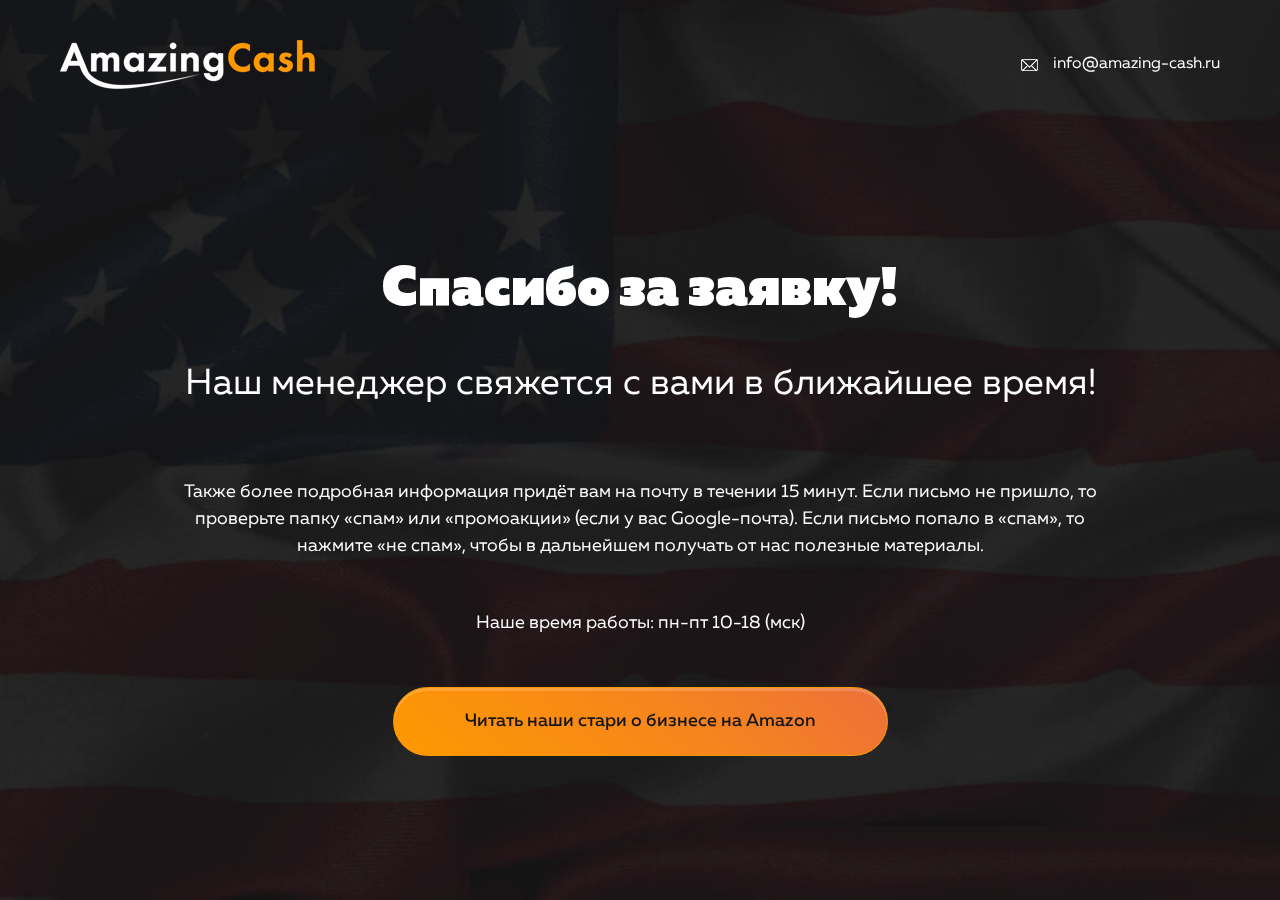
<file: app/thank-you.html>
<?php $ip=$_SERVER['REMOTE_ADDR']; ?>
<!DOCTYPE html>
<html lang="ru">

<head>
	<meta charset="utf-8">
	<title>Спасибо за заявку!</title>
	<meta name="description" content="">
	<meta http-equiv="X-UA-Compatible" content="IE=edge">
	<meta name="viewport" content="width=device-width, initial-scale=1, maximum-scale=1">
	<meta name="format-detection" content="telephone=no">
	<!-- Template Basic Images Start -->
	<meta property="og:title" content="AmazingCash: бизнес по продаже товаров через интернет с прибылью от 3000$ в месяц" />
	<meta property="og:description" content="Бизнес на Amazon – это классический бизнес по продаже товаров в розницу через интернет. Amazon.com – крупнейшая в США онлайн-платформа, на которой продается более 26 000 000 то..." />
	<meta property="og:url" content="http://ligatender.com/worktemp/" />
	<meta property="og:image" content="http://ligatender.com/worktemp/img/callback-bg.jpg">
	<link rel="icon" href="img/favicon/favicon.ico">
	<link rel="apple-touch-icon" sizes="180x180" href="img/favicon/apple-touch-icon-180x180.png">
	<!-- Template Basic Images End -->
	<!-- Custom Browsers Color Start -->
	<meta name="theme-color" content="#000">
	<!-- Custom Browsers Color End -->
	<meta name="yandex-verification" content="36862617fdf9f673" />
	<link rel="stylesheet" href="css/main.min.css?v=3.3">
</head>

<body>



	<section id="home" class="top-section thank-you-page">
	
		<header class="header">
			<div class="container">
				<div class="left-side">
					<a href="#home" class="header-link logo">
						<img src="img/logo.png" alt="logo" class="img-responsive">
					</a>
				</div>
	
				<div class="right-side">
					<a class="mail-link" href="mailto:info@amazing-cash.ru "><img src="img/mail.png"
							alt="mail">info@amazing-cash.ru</a>
				</div>
			</div>
		</header>
	
		<div class="container">
	
			<div class="top-logo-sm">
				<img src="img/logo.png" alt="logo" class="img-responsive">
			</div>
	
			<div class="main-text">
				<h1>
					<span class="head-bg"><span>Спасибо за заявку!</span></span>
				</h1>
				<h2>Наш менеджер свяжется с вами в ближайшее время!</h2>
				<p>Также более подробная информация придёт вам на почту в течении 15 минут. Если письмо не пришло, то <br>проверьте папку «спам» или «промоакции» (если у вас Google-почта). Если письмо попало в «спам», то <br>нажмите «не спам», чтобы в дальнейшем получать от нас полезные материалы.</p>
				<p>Наше время работы: пн-пт 10-18 (мск)</p>
			</div>
	
			<a class="button" target="_blank" href="https://amazing-cash.ru/blog/index-blog.html"><span>Читать наши стари о бизнесе на Amazon</span></a>
	
		</div>
	</section>



	<script src="js/scripts.min.js?v=5.1"></script>

	<!-- Yandex.Metrika counter -->
	<script type="text/javascript" >
		(function(m,e,t,r,i,k,a){m[i]=m[i]||function(){(m[i].a=m[i].a||[]).push(arguments)};
			m[i].l=1*new Date();k=e.createElement(t),a=e.getElementsByTagName(t)[0],k.async=1,k.src=r,a.parentNode.insertBefore(k,a)})
		(window, document, "script", "https://mc.yandex.ru/metrika/tag.js", "ym");

		ym(52943497, "init", {
			clickmap:true,
			trackLinks:true,
			accurateTrackBounce:true,
			webvisor:true
		});
	</script>
	<noscript><div><img src="https://mc.yandex.ru/watch/52943497" style="position:absolute; left:-9999px;" alt="" /></div></noscript>
	<!-- /Yandex.Metrika counter -->
	
	<!-- Global site tag (gtag.js) - Google Analytics -->
<script async src="https://www.googletagmanager.com/gtag/js?id=UA-172718487-1"></script>
<script>
  window.dataLayer = window.dataLayer || [];
  function gtag(){dataLayer.push(arguments);}
  gtag('js', new Date());

  gtag('config', 'UA-172718487-1');
</script>

<!-- Facebook Pixel Code -->
<script>
!function(f,b,e,v,n,t,s)
{if(f.fbq)return;n=f.fbq=function(){n.callMethod?
n.callMethod.apply(n,arguments):n.queue.push(arguments)};
if(!f._fbq)f._fbq=n;n.push=n;n.loaded=!0;n.version='2.0';
n.queue=[];t=b.createElement(e);t.async=!0;
t.src=v;s=b.getElementsByTagName(e)[0];
s.parentNode.insertBefore(t,s)}(window, document,'script',
'https://connect.facebook.net/en_US/fbevents.js');
fbq('init', '645713929622230');
fbq('track', 'PageView');
</script>
<noscript><img height="1" width="1" style="display:none"
src="https://www.facebook.com/tr?id=645713929622230&ev=PageView&noscript=1"
/></noscript>
<!-- End Facebook Pixel Code -->

</body>

</html>
</file>
<file: app/css/main.min.css>
@charset "UTF-8";.animated{-webkit-animation-duration:1s;animation-duration:1s;-webkit-animation-fill-mode:both;animation-fill-mode:both}.animated.infinite{-webkit-animation-iteration-count:infinite;animation-iteration-count:infinite}.animated.hinge{-webkit-animation-duration:2s;animation-duration:2s}.animated.bounceIn,.animated.bounceOut{-webkit-animation-duration:.75s;animation-duration:.75s}.animated.flipOutX,.animated.flipOutY{-webkit-animation-duration:.75s;animation-duration:.75s}@-webkit-keyframes bounce{0%,100%,20%,53%,80%{-webkit-animation-timing-function:cubic-bezier(.215,.61,.355,1);animation-timing-function:cubic-bezier(.215,.61,.355,1);-webkit-transform:translate3d(0,0,0);transform:translate3d(0,0,0)}40%,43%{-webkit-animation-timing-function:cubic-bezier(.755,.050,.855,.060);animation-timing-function:cubic-bezier(.755,.050,.855,.060);-webkit-transform:translate3d(0,-30px,0);transform:translate3d(0,-30px,0)}70%{-webkit-animation-timing-function:cubic-bezier(.755,.050,.855,.060);animation-timing-function:cubic-bezier(.755,.050,.855,.060);-webkit-transform:translate3d(0,-15px,0);transform:translate3d(0,-15px,0)}90%{-webkit-transform:translate3d(0,-4px,0);transform:translate3d(0,-4px,0)}}@keyframes bounce{0%,100%,20%,53%,80%{-webkit-animation-timing-function:cubic-bezier(.215,.61,.355,1);animation-timing-function:cubic-bezier(.215,.61,.355,1);-webkit-transform:translate3d(0,0,0);transform:translate3d(0,0,0)}40%,43%{-webkit-animation-timing-function:cubic-bezier(.755,.050,.855,.060);animation-timing-function:cubic-bezier(.755,.050,.855,.060);-webkit-transform:translate3d(0,-30px,0);transform:translate3d(0,-30px,0)}70%{-webkit-animation-timing-function:cubic-bezier(.755,.050,.855,.060);animation-timing-function:cubic-bezier(.755,.050,.855,.060);-webkit-transform:translate3d(0,-15px,0);transform:translate3d(0,-15px,0)}90%{-webkit-transform:translate3d(0,-4px,0);transform:translate3d(0,-4px,0)}}.bounce{-webkit-animation-name:bounce;animation-name:bounce;-webkit-transform-origin:center bottom;transform-origin:center bottom}@-webkit-keyframes flash{0%,100%,50%{opacity:1}25%,75%{opacity:0}}@keyframes flash{0%,100%,50%{opacity:1}25%,75%{opacity:0}}.flash{-webkit-animation-name:flash;animation-name:flash}@-webkit-keyframes pulse{0%{-webkit-transform:scale3d(1,1,1);transform:scale3d(1,1,1)}50%{-webkit-transform:scale3d(1.05,1.05,1.05);transform:scale3d(1.05,1.05,1.05)}100%{-webkit-transform:scale3d(1,1,1);transform:scale3d(1,1,1)}}@keyframes pulse{0%{-webkit-transform:scale3d(1,1,1);transform:scale3d(1,1,1)}50%{-webkit-transform:scale3d(1.05,1.05,1.05);transform:scale3d(1.05,1.05,1.05)}100%{-webkit-transform:scale3d(1,1,1);transform:scale3d(1,1,1)}}.pulse{-webkit-animation-name:pulse;animation-name:pulse}@-webkit-keyframes rubberBand{0%{-webkit-transform:scale3d(1,1,1);transform:scale3d(1,1,1)}30%{-webkit-transform:scale3d(1.25,.75,1);transform:scale3d(1.25,.75,1)}40%{-webkit-transform:scale3d(.75,1.25,1);transform:scale3d(.75,1.25,1)}50%{-webkit-transform:scale3d(1.15,.85,1);transform:scale3d(1.15,.85,1)}65%{-webkit-transform:scale3d(.95,1.05,1);transform:scale3d(.95,1.05,1)}75%{-webkit-transform:scale3d(1.05,.95,1);transform:scale3d(1.05,.95,1)}100%{-webkit-transform:scale3d(1,1,1);transform:scale3d(1,1,1)}}@keyframes rubberBand{0%{-webkit-transform:scale3d(1,1,1);transform:scale3d(1,1,1)}30%{-webkit-transform:scale3d(1.25,.75,1);transform:scale3d(1.25,.75,1)}40%{-webkit-transform:scale3d(.75,1.25,1);transform:scale3d(.75,1.25,1)}50%{-webkit-transform:scale3d(1.15,.85,1);transform:scale3d(1.15,.85,1)}65%{-webkit-transform:scale3d(.95,1.05,1);transform:scale3d(.95,1.05,1)}75%{-webkit-transform:scale3d(1.05,.95,1);transform:scale3d(1.05,.95,1)}100%{-webkit-transform:scale3d(1,1,1);transform:scale3d(1,1,1)}}.rubberBand{-webkit-animation-name:rubberBand;animation-name:rubberBand}@-webkit-keyframes shake{0%,100%{-webkit-transform:translate3d(0,0,0);transform:translate3d(0,0,0)}10%,30%,50%,70%,90%{-webkit-transform:translate3d(-10px,0,0);transform:translate3d(-10px,0,0)}20%,40%,60%,80%{-webkit-transform:translate3d(10px,0,0);transform:translate3d(10px,0,0)}}@keyframes shake{0%,100%{-webkit-transform:translate3d(0,0,0);transform:translate3d(0,0,0)}10%,30%,50%,70%,90%{-webkit-transform:translate3d(-10px,0,0);transform:translate3d(-10px,0,0)}20%,40%,60%,80%{-webkit-transform:translate3d(10px,0,0);transform:translate3d(10px,0,0)}}.shake{-webkit-animation-name:shake;animation-name:shake}@-webkit-keyframes swing{20%{-webkit-transform:rotate3d(0,0,1,15deg);transform:rotate3d(0,0,1,15deg)}40%{-webkit-transform:rotate3d(0,0,1,-10deg);transform:rotate3d(0,0,1,-10deg)}60%{-webkit-transform:rotate3d(0,0,1,5deg);transform:rotate3d(0,0,1,5deg)}80%{-webkit-transform:rotate3d(0,0,1,-5deg);transform:rotate3d(0,0,1,-5deg)}100%{-webkit-transform:rotate3d(0,0,1,0deg);transform:rotate3d(0,0,1,0deg)}}@keyframes swing{20%{-webkit-transform:rotate3d(0,0,1,15deg);transform:rotate3d(0,0,1,15deg)}40%{-webkit-transform:rotate3d(0,0,1,-10deg);transform:rotate3d(0,0,1,-10deg)}60%{-webkit-transform:rotate3d(0,0,1,5deg);transform:rotate3d(0,0,1,5deg)}80%{-webkit-transform:rotate3d(0,0,1,-5deg);transform:rotate3d(0,0,1,-5deg)}100%{-webkit-transform:rotate3d(0,0,1,0deg);transform:rotate3d(0,0,1,0deg)}}.swing{-webkit-transform-origin:top center;transform-origin:top center;-webkit-animation-name:swing;animation-name:swing}@-webkit-keyframes tada{0%{-webkit-transform:scale3d(1,1,1);transform:scale3d(1,1,1)}10%,20%{-webkit-transform:scale3d(.9,.9,.9) rotate3d(0,0,1,-3deg);transform:scale3d(.9,.9,.9) rotate3d(0,0,1,-3deg)}30%,50%,70%,90%{-webkit-transform:scale3d(1.1,1.1,1.1) rotate3d(0,0,1,3deg);transform:scale3d(1.1,1.1,1.1) rotate3d(0,0,1,3deg)}40%,60%,80%{-webkit-transform:scale3d(1.1,1.1,1.1) rotate3d(0,0,1,-3deg);transform:scale3d(1.1,1.1,1.1) rotate3d(0,0,1,-3deg)}100%{-webkit-transform:scale3d(1,1,1);transform:scale3d(1,1,1)}}@keyframes tada{0%{-webkit-transform:scale3d(1,1,1);transform:scale3d(1,1,1)}10%,20%{-webkit-transform:scale3d(.9,.9,.9) rotate3d(0,0,1,-3deg);transform:scale3d(.9,.9,.9) rotate3d(0,0,1,-3deg)}30%,50%,70%,90%{-webkit-transform:scale3d(1.1,1.1,1.1) rotate3d(0,0,1,3deg);transform:scale3d(1.1,1.1,1.1) rotate3d(0,0,1,3deg)}40%,60%,80%{-webkit-transform:scale3d(1.1,1.1,1.1) rotate3d(0,0,1,-3deg);transform:scale3d(1.1,1.1,1.1) rotate3d(0,0,1,-3deg)}100%{-webkit-transform:scale3d(1,1,1);transform:scale3d(1,1,1)}}.tada{-webkit-animation-name:tada;animation-name:tada}@-webkit-keyframes wobble{0%{-webkit-transform:none;transform:none}15%{-webkit-transform:translate3d(-25%,0,0) rotate3d(0,0,1,-5deg);transform:translate3d(-25%,0,0) rotate3d(0,0,1,-5deg)}30%{-webkit-transform:translate3d(20%,0,0) rotate3d(0,0,1,3deg);transform:translate3d(20%,0,0) rotate3d(0,0,1,3deg)}45%{-webkit-transform:translate3d(-15%,0,0) rotate3d(0,0,1,-3deg);transform:translate3d(-15%,0,0) rotate3d(0,0,1,-3deg)}60%{-webkit-transform:translate3d(10%,0,0) rotate3d(0,0,1,2deg);transform:translate3d(10%,0,0) rotate3d(0,0,1,2deg)}75%{-webkit-transform:translate3d(-5%,0,0) rotate3d(0,0,1,-1deg);transform:translate3d(-5%,0,0) rotate3d(0,0,1,-1deg)}100%{-webkit-transform:none;transform:none}}@keyframes wobble{0%{-webkit-transform:none;transform:none}15%{-webkit-transform:translate3d(-25%,0,0) rotate3d(0,0,1,-5deg);transform:translate3d(-25%,0,0) rotate3d(0,0,1,-5deg)}30%{-webkit-transform:translate3d(20%,0,0) rotate3d(0,0,1,3deg);transform:translate3d(20%,0,0) rotate3d(0,0,1,3deg)}45%{-webkit-transform:translate3d(-15%,0,0) rotate3d(0,0,1,-3deg);transform:translate3d(-15%,0,0) rotate3d(0,0,1,-3deg)}60%{-webkit-transform:translate3d(10%,0,0) rotate3d(0,0,1,2deg);transform:translate3d(10%,0,0) rotate3d(0,0,1,2deg)}75%{-webkit-transform:translate3d(-5%,0,0) rotate3d(0,0,1,-1deg);transform:translate3d(-5%,0,0) rotate3d(0,0,1,-1deg)}100%{-webkit-transform:none;transform:none}}.wobble{-webkit-animation-name:wobble;animation-name:wobble}@-webkit-keyframes jello{11.1%{-webkit-transform:none;transform:none}22.2%{-webkit-transform:skewX(-12.5deg) skewY(-12.5deg);transform:skewX(-12.5deg) skewY(-12.5deg)}33.3%{-webkit-transform:skewX(6.25deg) skewY(6.25deg);transform:skewX(6.25deg) skewY(6.25deg)}44.4%{-webkit-transform:skewX(-3.125deg) skewY(-3.125deg);transform:skewX(-3.125deg) skewY(-3.125deg)}55.5%{-webkit-transform:skewX(1.5625deg) skewY(1.5625deg);transform:skewX(1.5625deg) skewY(1.5625deg)}66.6%{-webkit-transform:skewX(-.78125deg) skewY(-.78125deg);transform:skewX(-.78125deg) skewY(-.78125deg)}77.7%{-webkit-transform:skewX(.390625deg) skewY(.390625deg);transform:skewX(.390625deg) skewY(.390625deg)}88.8%{-webkit-transform:skewX(-.1953125deg) skewY(-.1953125deg);transform:skewX(-.1953125deg) skewY(-.1953125deg)}100%{-webkit-transform:none;transform:none}}@keyframes jello{11.1%{-webkit-transform:none;transform:none}22.2%{-webkit-transform:skewX(-12.5deg) skewY(-12.5deg);transform:skewX(-12.5deg) skewY(-12.5deg)}33.3%{-webkit-transform:skewX(6.25deg) skewY(6.25deg);transform:skewX(6.25deg) skewY(6.25deg)}44.4%{-webkit-transform:skewX(-3.125deg) skewY(-3.125deg);transform:skewX(-3.125deg) skewY(-3.125deg)}55.5%{-webkit-transform:skewX(1.5625deg) skewY(1.5625deg);transform:skewX(1.5625deg) skewY(1.5625deg)}66.6%{-webkit-transform:skewX(-.78125deg) skewY(-.78125deg);transform:skewX(-.78125deg) skewY(-.78125deg)}77.7%{-webkit-transform:skewX(.390625deg) skewY(.390625deg);transform:skewX(.390625deg) skewY(.390625deg)}88.8%{-webkit-transform:skewX(-.1953125deg) skewY(-.1953125deg);transform:skewX(-.1953125deg) skewY(-.1953125deg)}100%{-webkit-transform:none;transform:none}}.jello{-webkit-animation-name:jello;animation-name:jello;-webkit-transform-origin:center;transform-origin:center}@-webkit-keyframes bounceIn{0%,100%,20%,40%,60%,80%{-webkit-animation-timing-function:cubic-bezier(.215,.61,.355,1);animation-timing-function:cubic-bezier(.215,.61,.355,1)}0%{opacity:0;-webkit-transform:scale3d(.3,.3,.3);transform:scale3d(.3,.3,.3)}20%{-webkit-transform:scale3d(1.1,1.1,1.1);transform:scale3d(1.1,1.1,1.1)}40%{-webkit-transform:scale3d(.9,.9,.9);transform:scale3d(.9,.9,.9)}60%{opacity:1;-webkit-transform:scale3d(1.03,1.03,1.03);transform:scale3d(1.03,1.03,1.03)}80%{-webkit-transform:scale3d(.97,.97,.97);transform:scale3d(.97,.97,.97)}100%{opacity:1;-webkit-transform:scale3d(1,1,1);transform:scale3d(1,1,1)}}@keyframes bounceIn{0%,100%,20%,40%,60%,80%{-webkit-animation-timing-function:cubic-bezier(.215,.61,.355,1);animation-timing-function:cubic-bezier(.215,.61,.355,1)}0%{opacity:0;-webkit-transform:scale3d(.3,.3,.3);transform:scale3d(.3,.3,.3)}20%{-webkit-transform:scale3d(1.1,1.1,1.1);transform:scale3d(1.1,1.1,1.1)}40%{-webkit-transform:scale3d(.9,.9,.9);transform:scale3d(.9,.9,.9)}60%{opacity:1;-webkit-transform:scale3d(1.03,1.03,1.03);transform:scale3d(1.03,1.03,1.03)}80%{-webkit-transform:scale3d(.97,.97,.97);transform:scale3d(.97,.97,.97)}100%{opacity:1;-webkit-transform:scale3d(1,1,1);transform:scale3d(1,1,1)}}.bounceIn{-webkit-animation-name:bounceIn;animation-name:bounceIn}@-webkit-keyframes bounceInDown{0%,100%,60%,75%,90%{-webkit-animation-timing-function:cubic-bezier(.215,.61,.355,1);animation-timing-function:cubic-bezier(.215,.61,.355,1)}0%{opacity:0;-webkit-transform:translate3d(0,-3000px,0);transform:translate3d(0,-3000px,0)}60%{opacity:1;-webkit-transform:translate3d(0,25px,0);transform:translate3d(0,25px,0)}75%{-webkit-transform:translate3d(0,-10px,0);transform:translate3d(0,-10px,0)}90%{-webkit-transform:translate3d(0,5px,0);transform:translate3d(0,5px,0)}100%{-webkit-transform:none;transform:none}}@keyframes bounceInDown{0%,100%,60%,75%,90%{-webkit-animation-timing-function:cubic-bezier(.215,.61,.355,1);animation-timing-function:cubic-bezier(.215,.61,.355,1)}0%{opacity:0;-webkit-transform:translate3d(0,-3000px,0);transform:translate3d(0,-3000px,0)}60%{opacity:1;-webkit-transform:translate3d(0,25px,0);transform:translate3d(0,25px,0)}75%{-webkit-transform:translate3d(0,-10px,0);transform:translate3d(0,-10px,0)}90%{-webkit-transform:translate3d(0,5px,0);transform:translate3d(0,5px,0)}100%{-webkit-transform:none;transform:none}}.bounceInDown{-webkit-animation-name:bounceInDown;animation-name:bounceInDown}@-webkit-keyframes bounceInLeft{0%,100%,60%,75%,90%{-webkit-animation-timing-function:cubic-bezier(.215,.61,.355,1);animation-timing-function:cubic-bezier(.215,.61,.355,1)}0%{opacity:0;-webkit-transform:translate3d(-3000px,0,0);transform:translate3d(-3000px,0,0)}60%{opacity:1;-webkit-transform:translate3d(25px,0,0);transform:translate3d(25px,0,0)}75%{-webkit-transform:translate3d(-10px,0,0);transform:translate3d(-10px,0,0)}90%{-webkit-transform:translate3d(5px,0,0);transform:translate3d(5px,0,0)}100%{-webkit-transform:none;transform:none}}@keyframes bounceInLeft{0%,100%,60%,75%,90%{-webkit-animation-timing-function:cubic-bezier(.215,.61,.355,1);animation-timing-function:cubic-bezier(.215,.61,.355,1)}0%{opacity:0;-webkit-transform:translate3d(-3000px,0,0);transform:translate3d(-3000px,0,0)}60%{opacity:1;-webkit-transform:translate3d(25px,0,0);transform:translate3d(25px,0,0)}75%{-webkit-transform:translate3d(-10px,0,0);transform:translate3d(-10px,0,0)}90%{-webkit-transform:translate3d(5px,0,0);transform:translate3d(5px,0,0)}100%{-webkit-transform:none;transform:none}}.bounceInLeft{-webkit-animation-name:bounceInLeft;animation-name:bounceInLeft}@-webkit-keyframes bounceInRight{0%,100%,60%,75%,90%{-webkit-animation-timing-function:cubic-bezier(.215,.61,.355,1);animation-timing-function:cubic-bezier(.215,.61,.355,1)}0%{opacity:0;-webkit-transform:translate3d(3000px,0,0);transform:translate3d(3000px,0,0)}60%{opacity:1;-webkit-transform:translate3d(-25px,0,0);transform:translate3d(-25px,0,0)}75%{-webkit-transform:translate3d(10px,0,0);transform:translate3d(10px,0,0)}90%{-webkit-transform:translate3d(-5px,0,0);transform:translate3d(-5px,0,0)}100%{-webkit-transform:none;transform:none}}@keyframes bounceInRight{0%,100%,60%,75%,90%{-webkit-animation-timing-function:cubic-bezier(.215,.61,.355,1);animation-timing-function:cubic-bezier(.215,.61,.355,1)}0%{opacity:0;-webkit-transform:translate3d(3000px,0,0);transform:translate3d(3000px,0,0)}60%{opacity:1;-webkit-transform:translate3d(-25px,0,0);transform:translate3d(-25px,0,0)}75%{-webkit-transform:translate3d(10px,0,0);transform:translate3d(10px,0,0)}90%{-webkit-transform:translate3d(-5px,0,0);transform:translate3d(-5px,0,0)}100%{-webkit-transform:none;transform:none}}.bounceInRight{-webkit-animation-name:bounceInRight;animation-name:bounceInRight}@-webkit-keyframes bounceInUp{0%,100%,60%,75%,90%{-webkit-animation-timing-function:cubic-bezier(.215,.61,.355,1);animation-timing-function:cubic-bezier(.215,.61,.355,1)}0%{opacity:0;-webkit-transform:translate3d(0,3000px,0);transform:translate3d(0,3000px,0)}60%{opacity:1;-webkit-transform:translate3d(0,-20px,0);transform:translate3d(0,-20px,0)}75%{-webkit-transform:translate3d(0,10px,0);transform:translate3d(0,10px,0)}90%{-webkit-transform:translate3d(0,-5px,0);transform:translate3d(0,-5px,0)}100%{-webkit-transform:translate3d(0,0,0);transform:translate3d(0,0,0)}}@keyframes bounceInUp{0%,100%,60%,75%,90%{-webkit-animation-timing-function:cubic-bezier(.215,.61,.355,1);animation-timing-function:cubic-bezier(.215,.61,.355,1)}0%{opacity:0;-webkit-transform:translate3d(0,3000px,0);transform:translate3d(0,3000px,0)}60%{opacity:1;-webkit-transform:translate3d(0,-20px,0);transform:translate3d(0,-20px,0)}75%{-webkit-transform:translate3d(0,10px,0);transform:translate3d(0,10px,0)}90%{-webkit-transform:translate3d(0,-5px,0);transform:translate3d(0,-5px,0)}100%{-webkit-transform:translate3d(0,0,0);transform:translate3d(0,0,0)}}.bounceInUp{-webkit-animation-name:bounceInUp;animation-name:bounceInUp}@-webkit-keyframes bounceOut{20%{-webkit-transform:scale3d(.9,.9,.9);transform:scale3d(.9,.9,.9)}50%,55%{opacity:1;-webkit-transform:scale3d(1.1,1.1,1.1);transform:scale3d(1.1,1.1,1.1)}100%{opacity:0;-webkit-transform:scale3d(.3,.3,.3);transform:scale3d(.3,.3,.3)}}@keyframes bounceOut{20%{-webkit-transform:scale3d(.9,.9,.9);transform:scale3d(.9,.9,.9)}50%,55%{opacity:1;-webkit-transform:scale3d(1.1,1.1,1.1);transform:scale3d(1.1,1.1,1.1)}100%{opacity:0;-webkit-transform:scale3d(.3,.3,.3);transform:scale3d(.3,.3,.3)}}.bounceOut{-webkit-animation-name:bounceOut;animation-name:bounceOut}@-webkit-keyframes bounceOutDown{20%{-webkit-transform:translate3d(0,10px,0);transform:translate3d(0,10px,0)}40%,45%{opacity:1;-webkit-transform:translate3d(0,-20px,0);transform:translate3d(0,-20px,0)}100%{opacity:0;-webkit-transform:translate3d(0,2000px,0);transform:translate3d(0,2000px,0)}}@keyframes bounceOutDown{20%{-webkit-transform:translate3d(0,10px,0);transform:translate3d(0,10px,0)}40%,45%{opacity:1;-webkit-transform:translate3d(0,-20px,0);transform:translate3d(0,-20px,0)}100%{opacity:0;-webkit-transform:translate3d(0,2000px,0);transform:translate3d(0,2000px,0)}}.bounceOutDown{-webkit-animation-name:bounceOutDown;animation-name:bounceOutDown}@-webkit-keyframes bounceOutLeft{20%{opacity:1;-webkit-transform:translate3d(20px,0,0);transform:translate3d(20px,0,0)}100%{opacity:0;-webkit-transform:translate3d(-2000px,0,0);transform:translate3d(-2000px,0,0)}}@keyframes bounceOutLeft{20%{opacity:1;-webkit-transform:translate3d(20px,0,0);transform:translate3d(20px,0,0)}100%{opacity:0;-webkit-transform:translate3d(-2000px,0,0);transform:translate3d(-2000px,0,0)}}.bounceOutLeft{-webkit-animation-name:bounceOutLeft;animation-name:bounceOutLeft}@-webkit-keyframes bounceOutRight{20%{opacity:1;-webkit-transform:translate3d(-20px,0,0);transform:translate3d(-20px,0,0)}100%{opacity:0;-webkit-transform:translate3d(2000px,0,0);transform:translate3d(2000px,0,0)}}@keyframes bounceOutRight{20%{opacity:1;-webkit-transform:translate3d(-20px,0,0);transform:translate3d(-20px,0,0)}100%{opacity:0;-webkit-transform:translate3d(2000px,0,0);transform:translate3d(2000px,0,0)}}.bounceOutRight{-webkit-animation-name:bounceOutRight;animation-name:bounceOutRight}@-webkit-keyframes bounceOutUp{20%{-webkit-transform:translate3d(0,-10px,0);transform:translate3d(0,-10px,0)}40%,45%{opacity:1;-webkit-transform:translate3d(0,20px,0);transform:translate3d(0,20px,0)}100%{opacity:0;-webkit-transform:translate3d(0,-2000px,0);transform:translate3d(0,-2000px,0)}}@keyframes bounceOutUp{20%{-webkit-transform:translate3d(0,-10px,0);transform:translate3d(0,-10px,0)}40%,45%{opacity:1;-webkit-transform:translate3d(0,20px,0);transform:translate3d(0,20px,0)}100%{opacity:0;-webkit-transform:translate3d(0,-2000px,0);transform:translate3d(0,-2000px,0)}}.bounceOutUp{-webkit-animation-name:bounceOutUp;animation-name:bounceOutUp}@-webkit-keyframes fadeIn{0%{opacity:0}100%{opacity:1}}@keyframes fadeIn{0%{opacity:0}100%{opacity:1}}.fadeIn{-webkit-animation-name:fadeIn;animation-name:fadeIn}@-webkit-keyframes fadeInDown{0%{opacity:0;-webkit-transform:translate3d(0,-100%,0);transform:translate3d(0,-100%,0)}100%{opacity:1;-webkit-transform:none;transform:none}}@keyframes fadeInDown{0%{opacity:0;-webkit-transform:translate3d(0,-100%,0);transform:translate3d(0,-100%,0)}100%{opacity:1;-webkit-transform:none;transform:none}}.fadeInDown{-webkit-animation-name:fadeInDown;animation-name:fadeInDown}@-webkit-keyframes fadeInDownBig{0%{opacity:0;-webkit-transform:translate3d(0,-2000px,0);transform:translate3d(0,-2000px,0)}100%{opacity:1;-webkit-transform:none;transform:none}}@keyframes fadeInDownBig{0%{opacity:0;-webkit-transform:translate3d(0,-2000px,0);transform:translate3d(0,-2000px,0)}100%{opacity:1;-webkit-transform:none;transform:none}}.fadeInDownBig{-webkit-animation-name:fadeInDownBig;animation-name:fadeInDownBig}@-webkit-keyframes fadeInLeft{0%{opacity:0;-webkit-transform:translate3d(-100%,0,0);transform:translate3d(-100%,0,0)}100%{opacity:1;-webkit-transform:none;transform:none}}@keyframes fadeInLeft{0%{opacity:0;-webkit-transform:translate3d(-100%,0,0);transform:translate3d(-100%,0,0)}100%{opacity:1;-webkit-transform:none;transform:none}}.fadeInLeft{-webkit-animation-name:fadeInLeft;animation-name:fadeInLeft}@-webkit-keyframes fadeInLeftBig{0%{opacity:0;-webkit-transform:translate3d(-2000px,0,0);transform:translate3d(-2000px,0,0)}100%{opacity:1;-webkit-transform:none;transform:none}}@keyframes fadeInLeftBig{0%{opacity:0;-webkit-transform:translate3d(-2000px,0,0);transform:translate3d(-2000px,0,0)}100%{opacity:1;-webkit-transform:none;transform:none}}.fadeInLeftBig{-webkit-animation-name:fadeInLeftBig;animation-name:fadeInLeftBig}@-webkit-keyframes fadeInRight{0%{opacity:0;-webkit-transform:translate3d(100%,0,0);transform:translate3d(100%,0,0)}100%{opacity:1;-webkit-transform:none;transform:none}}@keyframes fadeInRight{0%{opacity:0;-webkit-transform:translate3d(100%,0,0);transform:translate3d(100%,0,0)}100%{opacity:1;-webkit-transform:none;transform:none}}.fadeInRight{-webkit-animation-name:fadeInRight;animation-name:fadeInRight}@-webkit-keyframes fadeInRightBig{0%{opacity:0;-webkit-transform:translate3d(2000px,0,0);transform:translate3d(2000px,0,0)}100%{opacity:1;-webkit-transform:none;transform:none}}@keyframes fadeInRightBig{0%{opacity:0;-webkit-transform:translate3d(2000px,0,0);transform:translate3d(2000px,0,0)}100%{opacity:1;-webkit-transform:none;transform:none}}.fadeInRightBig{-webkit-animation-name:fadeInRightBig;animation-name:fadeInRightBig}@-webkit-keyframes fadeInUp{0%{opacity:0;-webkit-transform:translate3d(0,100%,0);transform:translate3d(0,100%,0)}100%{opacity:1;-webkit-transform:none;transform:none}}@keyframes fadeInUp{0%{opacity:0;-webkit-transform:translate3d(0,100%,0);transform:translate3d(0,100%,0)}100%{opacity:1;-webkit-transform:none;transform:none}}.fadeInUp{-webkit-animation-name:fadeInUp;animation-name:fadeInUp}@-webkit-keyframes fadeInUpBig{0%{opacity:0;-webkit-transform:translate3d(0,2000px,0);transform:translate3d(0,2000px,0)}100%{opacity:1;-webkit-transform:none;transform:none}}@keyframes fadeInUpBig{0%{opacity:0;-webkit-transform:translate3d(0,2000px,0);transform:translate3d(0,2000px,0)}100%{opacity:1;-webkit-transform:none;transform:none}}.fadeInUpBig{-webkit-animation-name:fadeInUpBig;animation-name:fadeInUpBig}@-webkit-keyframes fadeOut{0%{opacity:1}100%{opacity:0}}@keyframes fadeOut{0%{opacity:1}100%{opacity:0}}.fadeOut{-webkit-animation-name:fadeOut;animation-name:fadeOut}@-webkit-keyframes fadeOutDown{0%{opacity:1}100%{opacity:0;-webkit-transform:translate3d(0,100%,0);transform:translate3d(0,100%,0)}}@keyframes fadeOutDown{0%{opacity:1}100%{opacity:0;-webkit-transform:translate3d(0,100%,0);transform:translate3d(0,100%,0)}}.fadeOutDown{-webkit-animation-name:fadeOutDown;animation-name:fadeOutDown}@-webkit-keyframes fadeOutDownBig{0%{opacity:1}100%{opacity:0;-webkit-transform:translate3d(0,2000px,0);transform:translate3d(0,2000px,0)}}@keyframes fadeOutDownBig{0%{opacity:1}100%{opacity:0;-webkit-transform:translate3d(0,2000px,0);transform:translate3d(0,2000px,0)}}.fadeOutDownBig{-webkit-animation-name:fadeOutDownBig;animation-name:fadeOutDownBig}@-webkit-keyframes fadeOutLeft{0%{opacity:1}100%{opacity:0;-webkit-transform:translate3d(-100%,0,0);transform:translate3d(-100%,0,0)}}@keyframes fadeOutLeft{0%{opacity:1}100%{opacity:0;-webkit-transform:translate3d(-100%,0,0);transform:translate3d(-100%,0,0)}}.fadeOutLeft{-webkit-animation-name:fadeOutLeft;animation-name:fadeOutLeft}@-webkit-keyframes fadeOutLeftBig{0%{opacity:1}100%{opacity:0;-webkit-transform:translate3d(-2000px,0,0);transform:translate3d(-2000px,0,0)}}@keyframes fadeOutLeftBig{0%{opacity:1}100%{opacity:0;-webkit-transform:translate3d(-2000px,0,0);transform:translate3d(-2000px,0,0)}}.fadeOutLeftBig{-webkit-animation-name:fadeOutLeftBig;animation-name:fadeOutLeftBig}@-webkit-keyframes fadeOutRight{0%{opacity:1}100%{opacity:0;-webkit-transform:translate3d(100%,0,0);transform:translate3d(100%,0,0)}}@keyframes fadeOutRight{0%{opacity:1}100%{opacity:0;-webkit-transform:translate3d(100%,0,0);transform:translate3d(100%,0,0)}}.fadeOutRight{-webkit-animation-name:fadeOutRight;animation-name:fadeOutRight}@-webkit-keyframes fadeOutRightBig{0%{opacity:1}100%{opacity:0;-webkit-transform:translate3d(2000px,0,0);transform:translate3d(2000px,0,0)}}@keyframes fadeOutRightBig{0%{opacity:1}100%{opacity:0;-webkit-transform:translate3d(2000px,0,0);transform:translate3d(2000px,0,0)}}.fadeOutRightBig{-webkit-animation-name:fadeOutRightBig;animation-name:fadeOutRightBig}@-webkit-keyframes fadeOutUp{0%{opacity:1}100%{opacity:0;-webkit-transform:translate3d(0,-100%,0);transform:translate3d(0,-100%,0)}}@keyframes fadeOutUp{0%{opacity:1}100%{opacity:0;-webkit-transform:translate3d(0,-100%,0);transform:translate3d(0,-100%,0)}}.fadeOutUp{-webkit-animation-name:fadeOutUp;animation-name:fadeOutUp}@-webkit-keyframes fadeOutUpBig{0%{opacity:1}100%{opacity:0;-webkit-transform:translate3d(0,-2000px,0);transform:translate3d(0,-2000px,0)}}@keyframes fadeOutUpBig{0%{opacity:1}100%{opacity:0;-webkit-transform:translate3d(0,-2000px,0);transform:translate3d(0,-2000px,0)}}.fadeOutUpBig{-webkit-animation-name:fadeOutUpBig;animation-name:fadeOutUpBig}@-webkit-keyframes flip{0%{-webkit-transform:perspective(400px) rotate3d(0,1,0,-360deg);transform:perspective(400px) rotate3d(0,1,0,-360deg);-webkit-animation-timing-function:ease-out;animation-timing-function:ease-out}40%{-webkit-transform:perspective(400px) translate3d(0,0,150px) rotate3d(0,1,0,-190deg);transform:perspective(400px) translate3d(0,0,150px) rotate3d(0,1,0,-190deg);-webkit-animation-timing-function:ease-out;animation-timing-function:ease-out}50%{-webkit-transform:perspective(400px) translate3d(0,0,150px) rotate3d(0,1,0,-170deg);transform:perspective(400px) translate3d(0,0,150px) rotate3d(0,1,0,-170deg);-webkit-animation-timing-function:ease-in;animation-timing-function:ease-in}80%{-webkit-transform:perspective(400px) scale3d(.95,.95,.95);transform:perspective(400px) scale3d(.95,.95,.95);-webkit-animation-timing-function:ease-in;animation-timing-function:ease-in}100%{-webkit-transform:perspective(400px);transform:perspective(400px);-webkit-animation-timing-function:ease-in;animation-timing-function:ease-in}}@keyframes flip{0%{-webkit-transform:perspective(400px) rotate3d(0,1,0,-360deg);transform:perspective(400px) rotate3d(0,1,0,-360deg);-webkit-animation-timing-function:ease-out;animation-timing-function:ease-out}40%{-webkit-transform:perspective(400px) translate3d(0,0,150px) rotate3d(0,1,0,-190deg);transform:perspective(400px) translate3d(0,0,150px) rotate3d(0,1,0,-190deg);-webkit-animation-timing-function:ease-out;animation-timing-function:ease-out}50%{-webkit-transform:perspective(400px) translate3d(0,0,150px) rotate3d(0,1,0,-170deg);transform:perspective(400px) translate3d(0,0,150px) rotate3d(0,1,0,-170deg);-webkit-animation-timing-function:ease-in;animation-timing-function:ease-in}80%{-webkit-transform:perspective(400px) scale3d(.95,.95,.95);transform:perspective(400px) scale3d(.95,.95,.95);-webkit-animation-timing-function:ease-in;animation-timing-function:ease-in}100%{-webkit-transform:perspective(400px);transform:perspective(400px);-webkit-animation-timing-function:ease-in;animation-timing-function:ease-in}}.animated.flip{-webkit-backface-visibility:visible;backface-visibility:visible;-webkit-animation-name:flip;animation-name:flip}@-webkit-keyframes flipInX{0%{-webkit-transform:perspective(400px) rotate3d(1,0,0,90deg);transform:perspective(400px) rotate3d(1,0,0,90deg);-webkit-animation-timing-function:ease-in;animation-timing-function:ease-in;opacity:0}40%{-webkit-transform:perspective(400px) rotate3d(1,0,0,-20deg);transform:perspective(400px) rotate3d(1,0,0,-20deg);-webkit-animation-timing-function:ease-in;animation-timing-function:ease-in}60%{-webkit-transform:perspective(400px) rotate3d(1,0,0,10deg);transform:perspective(400px) rotate3d(1,0,0,10deg);opacity:1}80%{-webkit-transform:perspective(400px) rotate3d(1,0,0,-5deg);transform:perspective(400px) rotate3d(1,0,0,-5deg)}100%{-webkit-transform:perspective(400px);transform:perspective(400px)}}@keyframes flipInX{0%{-webkit-transform:perspective(400px) rotate3d(1,0,0,90deg);transform:perspective(400px) rotate3d(1,0,0,90deg);-webkit-animation-timing-function:ease-in;animation-timing-function:ease-in;opacity:0}40%{-webkit-transform:perspective(400px) rotate3d(1,0,0,-20deg);transform:perspective(400px) rotate3d(1,0,0,-20deg);-webkit-animation-timing-function:ease-in;animation-timing-function:ease-in}60%{-webkit-transform:perspective(400px) rotate3d(1,0,0,10deg);transform:perspective(400px) rotate3d(1,0,0,10deg);opacity:1}80%{-webkit-transform:perspective(400px) rotate3d(1,0,0,-5deg);transform:perspective(400px) rotate3d(1,0,0,-5deg)}100%{-webkit-transform:perspective(400px);transform:perspective(400px)}}.flipInX{-webkit-backface-visibility:visible!important;backface-visibility:visible!important;-webkit-animation-name:flipInX;animation-name:flipInX}@-webkit-keyframes flipInY{0%{-webkit-transform:perspective(400px) rotate3d(0,1,0,90deg);transform:perspective(400px) rotate3d(0,1,0,90deg);-webkit-animation-timing-function:ease-in;animation-timing-function:ease-in;opacity:0}40%{-webkit-transform:perspective(400px) rotate3d(0,1,0,-20deg);transform:perspective(400px) rotate3d(0,1,0,-20deg);-webkit-animation-timing-function:ease-in;animation-timing-function:ease-in}60%{-webkit-transform:perspective(400px) rotate3d(0,1,0,10deg);transform:perspective(400px) rotate3d(0,1,0,10deg);opacity:1}80%{-webkit-transform:perspective(400px) rotate3d(0,1,0,-5deg);transform:perspective(400px) rotate3d(0,1,0,-5deg)}100%{-webkit-transform:perspective(400px);transform:perspective(400px)}}@keyframes flipInY{0%{-webkit-transform:perspective(400px) rotate3d(0,1,0,90deg);transform:perspective(400px) rotate3d(0,1,0,90deg);-webkit-animation-timing-function:ease-in;animation-timing-function:ease-in;opacity:0}40%{-webkit-transform:perspective(400px) rotate3d(0,1,0,-20deg);transform:perspective(400px) rotate3d(0,1,0,-20deg);-webkit-animation-timing-function:ease-in;animation-timing-function:ease-in}60%{-webkit-transform:perspective(400px) rotate3d(0,1,0,10deg);transform:perspective(400px) rotate3d(0,1,0,10deg);opacity:1}80%{-webkit-transform:perspective(400px) rotate3d(0,1,0,-5deg);transform:perspective(400px) rotate3d(0,1,0,-5deg)}100%{-webkit-transform:perspective(400px);transform:perspective(400px)}}.flipInY{-webkit-backface-visibility:visible!important;backface-visibility:visible!important;-webkit-animation-name:flipInY;animation-name:flipInY}@-webkit-keyframes flipOutX{0%{-webkit-transform:perspective(400px);transform:perspective(400px)}30%{-webkit-transform:perspective(400px) rotate3d(1,0,0,-20deg);transform:perspective(400px) rotate3d(1,0,0,-20deg);opacity:1}100%{-webkit-transform:perspective(400px) rotate3d(1,0,0,90deg);transform:perspective(400px) rotate3d(1,0,0,90deg);opacity:0}}@keyframes flipOutX{0%{-webkit-transform:perspective(400px);transform:perspective(400px)}30%{-webkit-transform:perspective(400px) rotate3d(1,0,0,-20deg);transform:perspective(400px) rotate3d(1,0,0,-20deg);opacity:1}100%{-webkit-transform:perspective(400px) rotate3d(1,0,0,90deg);transform:perspective(400px) rotate3d(1,0,0,90deg);opacity:0}}.flipOutX{-webkit-animation-name:flipOutX;animation-name:flipOutX;-webkit-backface-visibility:visible!important;backface-visibility:visible!important}@-webkit-keyframes flipOutY{0%{-webkit-transform:perspective(400px);transform:perspective(400px)}30%{-webkit-transform:perspective(400px) rotate3d(0,1,0,-15deg);transform:perspective(400px) rotate3d(0,1,0,-15deg);opacity:1}100%{-webkit-transform:perspective(400px) rotate3d(0,1,0,90deg);transform:perspective(400px) rotate3d(0,1,0,90deg);opacity:0}}@keyframes flipOutY{0%{-webkit-transform:perspective(400px);transform:perspective(400px)}30%{-webkit-transform:perspective(400px) rotate3d(0,1,0,-15deg);transform:perspective(400px) rotate3d(0,1,0,-15deg);opacity:1}100%{-webkit-transform:perspective(400px) rotate3d(0,1,0,90deg);transform:perspective(400px) rotate3d(0,1,0,90deg);opacity:0}}.flipOutY{-webkit-backface-visibility:visible!important;backface-visibility:visible!important;-webkit-animation-name:flipOutY;animation-name:flipOutY}@-webkit-keyframes lightSpeedIn{0%{-webkit-transform:translate3d(100%,0,0) skewX(-30deg);transform:translate3d(100%,0,0) skewX(-30deg);opacity:0}60%{-webkit-transform:skewX(20deg);transform:skewX(20deg);opacity:1}80%{-webkit-transform:skewX(-5deg);transform:skewX(-5deg);opacity:1}100%{-webkit-transform:none;transform:none;opacity:1}}@keyframes lightSpeedIn{0%{-webkit-transform:translate3d(100%,0,0) skewX(-30deg);transform:translate3d(100%,0,0) skewX(-30deg);opacity:0}60%{-webkit-transform:skewX(20deg);transform:skewX(20deg);opacity:1}80%{-webkit-transform:skewX(-5deg);transform:skewX(-5deg);opacity:1}100%{-webkit-transform:none;transform:none;opacity:1}}.lightSpeedIn{-webkit-animation-name:lightSpeedIn;animation-name:lightSpeedIn;-webkit-animation-timing-function:ease-out;animation-timing-function:ease-out}@-webkit-keyframes lightSpeedOut{0%{opacity:1}100%{-webkit-transform:translate3d(100%,0,0) skewX(30deg);transform:translate3d(100%,0,0) skewX(30deg);opacity:0}}@keyframes lightSpeedOut{0%{opacity:1}100%{-webkit-transform:translate3d(100%,0,0) skewX(30deg);transform:translate3d(100%,0,0) skewX(30deg);opacity:0}}.lightSpeedOut{-webkit-animation-name:lightSpeedOut;animation-name:lightSpeedOut;-webkit-animation-timing-function:ease-in;animation-timing-function:ease-in}@-webkit-keyframes rotateIn{0%{-webkit-transform-origin:center;transform-origin:center;-webkit-transform:rotate3d(0,0,1,-200deg);transform:rotate3d(0,0,1,-200deg);opacity:0}100%{-webkit-transform-origin:center;transform-origin:center;-webkit-transform:none;transform:none;opacity:1}}@keyframes rotateIn{0%{-webkit-transform-origin:center;transform-origin:center;-webkit-transform:rotate3d(0,0,1,-200deg);transform:rotate3d(0,0,1,-200deg);opacity:0}100%{-webkit-transform-origin:center;transform-origin:center;-webkit-transform:none;transform:none;opacity:1}}.rotateIn{-webkit-animation-name:rotateIn;animation-name:rotateIn}@-webkit-keyframes rotateInDownLeft{0%{-webkit-transform-origin:left bottom;transform-origin:left bottom;-webkit-transform:rotate3d(0,0,1,-45deg);transform:rotate3d(0,0,1,-45deg);opacity:0}100%{-webkit-transform-origin:left bottom;transform-origin:left bottom;-webkit-transform:none;transform:none;opacity:1}}@keyframes rotateInDownLeft{0%{-webkit-transform-origin:left bottom;transform-origin:left bottom;-webkit-transform:rotate3d(0,0,1,-45deg);transform:rotate3d(0,0,1,-45deg);opacity:0}100%{-webkit-transform-origin:left bottom;transform-origin:left bottom;-webkit-transform:none;transform:none;opacity:1}}.rotateInDownLeft{-webkit-animation-name:rotateInDownLeft;animation-name:rotateInDownLeft}@-webkit-keyframes rotateInDownRight{0%{-webkit-transform-origin:right bottom;transform-origin:right bottom;-webkit-transform:rotate3d(0,0,1,45deg);transform:rotate3d(0,0,1,45deg);opacity:0}100%{-webkit-transform-origin:right bottom;transform-origin:right bottom;-webkit-transform:none;transform:none;opacity:1}}@keyframes rotateInDownRight{0%{-webkit-transform-origin:right bottom;transform-origin:right bottom;-webkit-transform:rotate3d(0,0,1,45deg);transform:rotate3d(0,0,1,45deg);opacity:0}100%{-webkit-transform-origin:right bottom;transform-origin:right bottom;-webkit-transform:none;transform:none;opacity:1}}.rotateInDownRight{-webkit-animation-name:rotateInDownRight;animation-name:rotateInDownRight}@-webkit-keyframes rotateInUpLeft{0%{-webkit-transform-origin:left bottom;transform-origin:left bottom;-webkit-transform:rotate3d(0,0,1,45deg);transform:rotate3d(0,0,1,45deg);opacity:0}100%{-webkit-transform-origin:left bottom;transform-origin:left bottom;-webkit-transform:none;transform:none;opacity:1}}@keyframes rotateInUpLeft{0%{-webkit-transform-origin:left bottom;transform-origin:left bottom;-webkit-transform:rotate3d(0,0,1,45deg);transform:rotate3d(0,0,1,45deg);opacity:0}100%{-webkit-transform-origin:left bottom;transform-origin:left bottom;-webkit-transform:none;transform:none;opacity:1}}.rotateInUpLeft{-webkit-animation-name:rotateInUpLeft;animation-name:rotateInUpLeft}@-webkit-keyframes rotateInUpRight{0%{-webkit-transform-origin:right bottom;transform-origin:right bottom;-webkit-transform:rotate3d(0,0,1,-90deg);transform:rotate3d(0,0,1,-90deg);opacity:0}100%{-webkit-transform-origin:right bottom;transform-origin:right bottom;-webkit-transform:none;transform:none;opacity:1}}@keyframes rotateInUpRight{0%{-webkit-transform-origin:right bottom;transform-origin:right bottom;-webkit-transform:rotate3d(0,0,1,-90deg);transform:rotate3d(0,0,1,-90deg);opacity:0}100%{-webkit-transform-origin:right bottom;transform-origin:right bottom;-webkit-transform:none;transform:none;opacity:1}}.rotateInUpRight{-webkit-animation-name:rotateInUpRight;animation-name:rotateInUpRight}@-webkit-keyframes rotateOut{0%{-webkit-transform-origin:center;transform-origin:center;opacity:1}100%{-webkit-transform-origin:center;transform-origin:center;-webkit-transform:rotate3d(0,0,1,200deg);transform:rotate3d(0,0,1,200deg);opacity:0}}@keyframes rotateOut{0%{-webkit-transform-origin:center;transform-origin:center;opacity:1}100%{-webkit-transform-origin:center;transform-origin:center;-webkit-transform:rotate3d(0,0,1,200deg);transform:rotate3d(0,0,1,200deg);opacity:0}}.rotateOut{-webkit-animation-name:rotateOut;animation-name:rotateOut}@-webkit-keyframes rotateOutDownLeft{0%{-webkit-transform-origin:left bottom;transform-origin:left bottom;opacity:1}100%{-webkit-transform-origin:left bottom;transform-origin:left bottom;-webkit-transform:rotate3d(0,0,1,45deg);transform:rotate3d(0,0,1,45deg);opacity:0}}@keyframes rotateOutDownLeft{0%{-webkit-transform-origin:left bottom;transform-origin:left bottom;opacity:1}100%{-webkit-transform-origin:left bottom;transform-origin:left bottom;-webkit-transform:rotate3d(0,0,1,45deg);transform:rotate3d(0,0,1,45deg);opacity:0}}.rotateOutDownLeft{-webkit-animation-name:rotateOutDownLeft;animation-name:rotateOutDownLeft}@-webkit-keyframes rotateOutDownRight{0%{-webkit-transform-origin:right bottom;transform-origin:right bottom;opacity:1}100%{-webkit-transform-origin:right bottom;transform-origin:right bottom;-webkit-transform:rotate3d(0,0,1,-45deg);transform:rotate3d(0,0,1,-45deg);opacity:0}}@keyframes rotateOutDownRight{0%{-webkit-transform-origin:right bottom;transform-origin:right bottom;opacity:1}100%{-webkit-transform-origin:right bottom;transform-origin:right bottom;-webkit-transform:rotate3d(0,0,1,-45deg);transform:rotate3d(0,0,1,-45deg);opacity:0}}.rotateOutDownRight{-webkit-animation-name:rotateOutDownRight;animation-name:rotateOutDownRight}@-webkit-keyframes rotateOutUpLeft{0%{-webkit-transform-origin:left bottom;transform-origin:left bottom;opacity:1}100%{-webkit-transform-origin:left bottom;transform-origin:left bottom;-webkit-transform:rotate3d(0,0,1,-45deg);transform:rotate3d(0,0,1,-45deg);opacity:0}}@keyframes rotateOutUpLeft{0%{-webkit-transform-origin:left bottom;transform-origin:left bottom;opacity:1}100%{-webkit-transform-origin:left bottom;transform-origin:left bottom;-webkit-transform:rotate3d(0,0,1,-45deg);transform:rotate3d(0,0,1,-45deg);opacity:0}}.rotateOutUpLeft{-webkit-animation-name:rotateOutUpLeft;animation-name:rotateOutUpLeft}@-webkit-keyframes rotateOutUpRight{0%{-webkit-transform-origin:right bottom;transform-origin:right bottom;opacity:1}100%{-webkit-transform-origin:right bottom;transform-origin:right bottom;-webkit-transform:rotate3d(0,0,1,90deg);transform:rotate3d(0,0,1,90deg);opacity:0}}@keyframes rotateOutUpRight{0%{-webkit-transform-origin:right bottom;transform-origin:right bottom;opacity:1}100%{-webkit-transform-origin:right bottom;transform-origin:right bottom;-webkit-transform:rotate3d(0,0,1,90deg);transform:rotate3d(0,0,1,90deg);opacity:0}}.rotateOutUpRight{-webkit-animation-name:rotateOutUpRight;animation-name:rotateOutUpRight}@-webkit-keyframes hinge{0%{-webkit-transform-origin:top left;transform-origin:top left;-webkit-animation-timing-function:ease-in-out;animation-timing-function:ease-in-out}20%,60%{-webkit-transform:rotate3d(0,0,1,80deg);transform:rotate3d(0,0,1,80deg);-webkit-transform-origin:top left;transform-origin:top left;-webkit-animation-timing-function:ease-in-out;animation-timing-function:ease-in-out}40%,80%{-webkit-transform:rotate3d(0,0,1,60deg);transform:rotate3d(0,0,1,60deg);-webkit-transform-origin:top left;transform-origin:top left;-webkit-animation-timing-function:ease-in-out;animation-timing-function:ease-in-out;opacity:1}100%{-webkit-transform:translate3d(0,700px,0);transform:translate3d(0,700px,0);opacity:0}}@keyframes hinge{0%{-webkit-transform-origin:top left;transform-origin:top left;-webkit-animation-timing-function:ease-in-out;animation-timing-function:ease-in-out}20%,60%{-webkit-transform:rotate3d(0,0,1,80deg);transform:rotate3d(0,0,1,80deg);-webkit-transform-origin:top left;transform-origin:top left;-webkit-animation-timing-function:ease-in-out;animation-timing-function:ease-in-out}40%,80%{-webkit-transform:rotate3d(0,0,1,60deg);transform:rotate3d(0,0,1,60deg);-webkit-transform-origin:top left;transform-origin:top left;-webkit-animation-timing-function:ease-in-out;animation-timing-function:ease-in-out;opacity:1}100%{-webkit-transform:translate3d(0,700px,0);transform:translate3d(0,700px,0);opacity:0}}.hinge{-webkit-animation-name:hinge;animation-name:hinge}@-webkit-keyframes rollIn{0%{opacity:0;-webkit-transform:translate3d(-100%,0,0) rotate3d(0,0,1,-120deg);transform:translate3d(-100%,0,0) rotate3d(0,0,1,-120deg)}100%{opacity:1;-webkit-transform:none;transform:none}}@keyframes rollIn{0%{opacity:0;-webkit-transform:translate3d(-100%,0,0) rotate3d(0,0,1,-120deg);transform:translate3d(-100%,0,0) rotate3d(0,0,1,-120deg)}100%{opacity:1;-webkit-transform:none;transform:none}}.rollIn{-webkit-animation-name:rollIn;animation-name:rollIn}@-webkit-keyframes rollOut{0%{opacity:1}100%{opacity:0;-webkit-transform:translate3d(100%,0,0) rotate3d(0,0,1,120deg);transform:translate3d(100%,0,0) rotate3d(0,0,1,120deg)}}@keyframes rollOut{0%{opacity:1}100%{opacity:0;-webkit-transform:translate3d(100%,0,0) rotate3d(0,0,1,120deg);transform:translate3d(100%,0,0) rotate3d(0,0,1,120deg)}}.rollOut{-webkit-animation-name:rollOut;animation-name:rollOut}@-webkit-keyframes zoomIn{0%{opacity:0;-webkit-transform:scale3d(.3,.3,.3);transform:scale3d(.3,.3,.3)}50%{opacity:1}}@keyframes zoomIn{0%{opacity:0;-webkit-transform:scale3d(.3,.3,.3);transform:scale3d(.3,.3,.3)}50%{opacity:1}}.zoomIn{-webkit-animation-name:zoomIn;animation-name:zoomIn}@-webkit-keyframes zoomInDown{0%{opacity:0;-webkit-transform:scale3d(.1,.1,.1) translate3d(0,-1000px,0);transform:scale3d(.1,.1,.1) translate3d(0,-1000px,0);-webkit-animation-timing-function:cubic-bezier(.55,.055,.675,.19);animation-timing-function:cubic-bezier(.55,.055,.675,.19)}60%{opacity:1;-webkit-transform:scale3d(.475,.475,.475) translate3d(0,60px,0);transform:scale3d(.475,.475,.475) translate3d(0,60px,0);-webkit-animation-timing-function:cubic-bezier(.175,.885,.32,1);animation-timing-function:cubic-bezier(.175,.885,.32,1)}}@keyframes zoomInDown{0%{opacity:0;-webkit-transform:scale3d(.1,.1,.1) translate3d(0,-1000px,0);transform:scale3d(.1,.1,.1) translate3d(0,-1000px,0);-webkit-animation-timing-function:cubic-bezier(.55,.055,.675,.19);animation-timing-function:cubic-bezier(.55,.055,.675,.19)}60%{opacity:1;-webkit-transform:scale3d(.475,.475,.475) translate3d(0,60px,0);transform:scale3d(.475,.475,.475) translate3d(0,60px,0);-webkit-animation-timing-function:cubic-bezier(.175,.885,.32,1);animation-timing-function:cubic-bezier(.175,.885,.32,1)}}.zoomInDown{-webkit-animation-name:zoomInDown;animation-name:zoomInDown}@-webkit-keyframes zoomInLeft{0%{opacity:0;-webkit-transform:scale3d(.1,.1,.1) translate3d(-1000px,0,0);transform:scale3d(.1,.1,.1) translate3d(-1000px,0,0);-webkit-animation-timing-function:cubic-bezier(.55,.055,.675,.19);animation-timing-function:cubic-bezier(.55,.055,.675,.19)}60%{opacity:1;-webkit-transform:scale3d(.475,.475,.475) translate3d(10px,0,0);transform:scale3d(.475,.475,.475) translate3d(10px,0,0);-webkit-animation-timing-function:cubic-bezier(.175,.885,.32,1);animation-timing-function:cubic-bezier(.175,.885,.32,1)}}@keyframes zoomInLeft{0%{opacity:0;-webkit-transform:scale3d(.1,.1,.1) translate3d(-1000px,0,0);transform:scale3d(.1,.1,.1) translate3d(-1000px,0,0);-webkit-animation-timing-function:cubic-bezier(.55,.055,.675,.19);animation-timing-function:cubic-bezier(.55,.055,.675,.19)}60%{opacity:1;-webkit-transform:scale3d(.475,.475,.475) translate3d(10px,0,0);transform:scale3d(.475,.475,.475) translate3d(10px,0,0);-webkit-animation-timing-function:cubic-bezier(.175,.885,.32,1);animation-timing-function:cubic-bezier(.175,.885,.32,1)}}.zoomInLeft{-webkit-animation-name:zoomInLeft;animation-name:zoomInLeft}@-webkit-keyframes zoomInRight{0%{opacity:0;-webkit-transform:scale3d(.1,.1,.1) translate3d(1000px,0,0);transform:scale3d(.1,.1,.1) translate3d(1000px,0,0);-webkit-animation-timing-function:cubic-bezier(.55,.055,.675,.19);animation-timing-function:cubic-bezier(.55,.055,.675,.19)}60%{opacity:1;-webkit-transform:scale3d(.475,.475,.475) translate3d(-10px,0,0);transform:scale3d(.475,.475,.475) translate3d(-10px,0,0);-webkit-animation-timing-function:cubic-bezier(.175,.885,.32,1);animation-timing-function:cubic-bezier(.175,.885,.32,1)}}@keyframes zoomInRight{0%{opacity:0;-webkit-transform:scale3d(.1,.1,.1) translate3d(1000px,0,0);transform:scale3d(.1,.1,.1) translate3d(1000px,0,0);-webkit-animation-timing-function:cubic-bezier(.55,.055,.675,.19);animation-timing-function:cubic-bezier(.55,.055,.675,.19)}60%{opacity:1;-webkit-transform:scale3d(.475,.475,.475) translate3d(-10px,0,0);transform:scale3d(.475,.475,.475) translate3d(-10px,0,0);-webkit-animation-timing-function:cubic-bezier(.175,.885,.32,1);animation-timing-function:cubic-bezier(.175,.885,.32,1)}}.zoomInRight{-webkit-animation-name:zoomInRight;animation-name:zoomInRight}@-webkit-keyframes zoomInUp{0%{opacity:0;-webkit-transform:scale3d(.1,.1,.1) translate3d(0,1000px,0);transform:scale3d(.1,.1,.1) translate3d(0,1000px,0);-webkit-animation-timing-function:cubic-bezier(.55,.055,.675,.19);animation-timing-function:cubic-bezier(.55,.055,.675,.19)}60%{opacity:1;-webkit-transform:scale3d(.475,.475,.475) translate3d(0,-60px,0);transform:scale3d(.475,.475,.475) translate3d(0,-60px,0);-webkit-animation-timing-function:cubic-bezier(.175,.885,.32,1);animation-timing-function:cubic-bezier(.175,.885,.32,1)}}@keyframes zoomInUp{0%{opacity:0;-webkit-transform:scale3d(.1,.1,.1) translate3d(0,1000px,0);transform:scale3d(.1,.1,.1) translate3d(0,1000px,0);-webkit-animation-timing-function:cubic-bezier(.55,.055,.675,.19);animation-timing-function:cubic-bezier(.55,.055,.675,.19)}60%{opacity:1;-webkit-transform:scale3d(.475,.475,.475) translate3d(0,-60px,0);transform:scale3d(.475,.475,.475) translate3d(0,-60px,0);-webkit-animation-timing-function:cubic-bezier(.175,.885,.32,1);animation-timing-function:cubic-bezier(.175,.885,.32,1)}}.zoomInUp{-webkit-animation-name:zoomInUp;animation-name:zoomInUp}@-webkit-keyframes zoomOut{0%{opacity:1}50%{opacity:0;-webkit-transform:scale3d(.3,.3,.3);transform:scale3d(.3,.3,.3)}100%{opacity:0}}@keyframes zoomOut{0%{opacity:1}50%{opacity:0;-webkit-transform:scale3d(.3,.3,.3);transform:scale3d(.3,.3,.3)}100%{opacity:0}}.zoomOut{-webkit-animation-name:zoomOut;animation-name:zoomOut}@-webkit-keyframes zoomOutDown{40%{opacity:1;-webkit-transform:scale3d(.475,.475,.475) translate3d(0,-60px,0);transform:scale3d(.475,.475,.475) translate3d(0,-60px,0);-webkit-animation-timing-function:cubic-bezier(.55,.055,.675,.19);animation-timing-function:cubic-bezier(.55,.055,.675,.19)}100%{opacity:0;-webkit-transform:scale3d(.1,.1,.1) translate3d(0,2000px,0);transform:scale3d(.1,.1,.1) translate3d(0,2000px,0);-webkit-transform-origin:center bottom;transform-origin:center bottom;-webkit-animation-timing-function:cubic-bezier(.175,.885,.32,1);animation-timing-function:cubic-bezier(.175,.885,.32,1)}}@keyframes zoomOutDown{40%{opacity:1;-webkit-transform:scale3d(.475,.475,.475) translate3d(0,-60px,0);transform:scale3d(.475,.475,.475) translate3d(0,-60px,0);-webkit-animation-timing-function:cubic-bezier(.55,.055,.675,.19);animation-timing-function:cubic-bezier(.55,.055,.675,.19)}100%{opacity:0;-webkit-transform:scale3d(.1,.1,.1) translate3d(0,2000px,0);transform:scale3d(.1,.1,.1) translate3d(0,2000px,0);-webkit-transform-origin:center bottom;transform-origin:center bottom;-webkit-animation-timing-function:cubic-bezier(.175,.885,.32,1);animation-timing-function:cubic-bezier(.175,.885,.32,1)}}.zoomOutDown{-webkit-animation-name:zoomOutDown;animation-name:zoomOutDown}@-webkit-keyframes zoomOutLeft{40%{opacity:1;-webkit-transform:scale3d(.475,.475,.475) translate3d(42px,0,0);transform:scale3d(.475,.475,.475) translate3d(42px,0,0)}100%{opacity:0;-webkit-transform:scale(.1) translate3d(-2000px,0,0);transform:scale(.1) translate3d(-2000px,0,0);-webkit-transform-origin:left center;transform-origin:left center}}@keyframes zoomOutLeft{40%{opacity:1;-webkit-transform:scale3d(.475,.475,.475) translate3d(42px,0,0);transform:scale3d(.475,.475,.475) translate3d(42px,0,0)}100%{opacity:0;-webkit-transform:scale(.1) translate3d(-2000px,0,0);transform:scale(.1) translate3d(-2000px,0,0);-webkit-transform-origin:left center;transform-origin:left center}}.zoomOutLeft{-webkit-animation-name:zoomOutLeft;animation-name:zoomOutLeft}@-webkit-keyframes zoomOutRight{40%{opacity:1;-webkit-transform:scale3d(.475,.475,.475) translate3d(-42px,0,0);transform:scale3d(.475,.475,.475) translate3d(-42px,0,0)}100%{opacity:0;-webkit-transform:scale(.1) translate3d(2000px,0,0);transform:scale(.1) translate3d(2000px,0,0);-webkit-transform-origin:right center;transform-origin:right center}}@keyframes zoomOutRight{40%{opacity:1;-webkit-transform:scale3d(.475,.475,.475) translate3d(-42px,0,0);transform:scale3d(.475,.475,.475) translate3d(-42px,0,0)}100%{opacity:0;-webkit-transform:scale(.1) translate3d(2000px,0,0);transform:scale(.1) translate3d(2000px,0,0);-webkit-transform-origin:right center;transform-origin:right center}}.zoomOutRight{-webkit-animation-name:zoomOutRight;animation-name:zoomOutRight}@-webkit-keyframes zoomOutUp{40%{opacity:1;-webkit-transform:scale3d(.475,.475,.475) translate3d(0,60px,0);transform:scale3d(.475,.475,.475) translate3d(0,60px,0);-webkit-animation-timing-function:cubic-bezier(.55,.055,.675,.19);animation-timing-function:cubic-bezier(.55,.055,.675,.19)}100%{opacity:0;-webkit-transform:scale3d(.1,.1,.1) translate3d(0,-2000px,0);transform:scale3d(.1,.1,.1) translate3d(0,-2000px,0);-webkit-transform-origin:center bottom;transform-origin:center bottom;-webkit-animation-timing-function:cubic-bezier(.175,.885,.32,1);animation-timing-function:cubic-bezier(.175,.885,.32,1)}}@keyframes zoomOutUp{40%{opacity:1;-webkit-transform:scale3d(.475,.475,.475) translate3d(0,60px,0);transform:scale3d(.475,.475,.475) translate3d(0,60px,0);-webkit-animation-timing-function:cubic-bezier(.55,.055,.675,.19);animation-timing-function:cubic-bezier(.55,.055,.675,.19)}100%{opacity:0;-webkit-transform:scale3d(.1,.1,.1) translate3d(0,-2000px,0);transform:scale3d(.1,.1,.1) translate3d(0,-2000px,0);-webkit-transform-origin:center bottom;transform-origin:center bottom;-webkit-animation-timing-function:cubic-bezier(.175,.885,.32,1);animation-timing-function:cubic-bezier(.175,.885,.32,1)}}.zoomOutUp{-webkit-animation-name:zoomOutUp;animation-name:zoomOutUp}@-webkit-keyframes slideInDown{0%{-webkit-transform:translate3d(0,-100%,0);transform:translate3d(0,-100%,0);visibility:visible}100%{-webkit-transform:translate3d(0,0,0);transform:translate3d(0,0,0)}}@keyframes slideInDown{0%{-webkit-transform:translate3d(0,-100%,0);transform:translate3d(0,-100%,0);visibility:visible}100%{-webkit-transform:translate3d(0,0,0);transform:translate3d(0,0,0)}}.slideInDown{-webkit-animation-name:slideInDown;animation-name:slideInDown}@-webkit-keyframes slideInLeft{0%{-webkit-transform:translate3d(-100%,0,0);transform:translate3d(-100%,0,0);visibility:visible}100%{-webkit-transform:translate3d(0,0,0);transform:translate3d(0,0,0)}}@keyframes slideInLeft{0%{-webkit-transform:translate3d(-100%,0,0);transform:translate3d(-100%,0,0);visibility:visible}100%{-webkit-transform:translate3d(0,0,0);transform:translate3d(0,0,0)}}.slideInLeft{-webkit-animation-name:slideInLeft;animation-name:slideInLeft}@-webkit-keyframes slideInRight{0%{-webkit-transform:translate3d(100%,0,0);transform:translate3d(100%,0,0);visibility:visible}100%{-webkit-transform:translate3d(0,0,0);transform:translate3d(0,0,0)}}@keyframes slideInRight{0%{-webkit-transform:translate3d(100%,0,0);transform:translate3d(100%,0,0);visibility:visible}100%{-webkit-transform:translate3d(0,0,0);transform:translate3d(0,0,0)}}.slideInRight{-webkit-animation-name:slideInRight;animation-name:slideInRight}@-webkit-keyframes slideInUp{0%{-webkit-transform:translate3d(0,100%,0);transform:translate3d(0,100%,0);visibility:visible}100%{-webkit-transform:translate3d(0,0,0);transform:translate3d(0,0,0)}}@keyframes slideInUp{0%{-webkit-transform:translate3d(0,100%,0);transform:translate3d(0,100%,0);visibility:visible}100%{-webkit-transform:translate3d(0,0,0);transform:translate3d(0,0,0)}}.slideInUp{-webkit-animation-name:slideInUp;animation-name:slideInUp}@-webkit-keyframes slideOutDown{0%{-webkit-transform:translate3d(0,0,0);transform:translate3d(0,0,0)}100%{visibility:hidden;-webkit-transform:translate3d(0,100%,0);transform:translate3d(0,100%,0)}}@keyframes slideOutDown{0%{-webkit-transform:translate3d(0,0,0);transform:translate3d(0,0,0)}100%{visibility:hidden;-webkit-transform:translate3d(0,100%,0);transform:translate3d(0,100%,0)}}.slideOutDown{-webkit-animation-name:slideOutDown;animation-name:slideOutDown}@-webkit-keyframes slideOutLeft{0%{-webkit-transform:translate3d(0,0,0);transform:translate3d(0,0,0)}100%{visibility:hidden;-webkit-transform:translate3d(-100%,0,0);transform:translate3d(-100%,0,0)}}@keyframes slideOutLeft{0%{-webkit-transform:translate3d(0,0,0);transform:translate3d(0,0,0)}100%{visibility:hidden;-webkit-transform:translate3d(-100%,0,0);transform:translate3d(-100%,0,0)}}.slideOutLeft{-webkit-animation-name:slideOutLeft;animation-name:slideOutLeft}@-webkit-keyframes slideOutRight{0%{-webkit-transform:translate3d(0,0,0);transform:translate3d(0,0,0)}100%{visibility:hidden;-webkit-transform:translate3d(100%,0,0);transform:translate3d(100%,0,0)}}@keyframes slideOutRight{0%{-webkit-transform:translate3d(0,0,0);transform:translate3d(0,0,0)}100%{visibility:hidden;-webkit-transform:translate3d(100%,0,0);transform:translate3d(100%,0,0)}}.slideOutRight{-webkit-animation-name:slideOutRight;animation-name:slideOutRight}@-webkit-keyframes slideOutUp{0%{-webkit-transform:translate3d(0,0,0);transform:translate3d(0,0,0)}100%{visibility:hidden;-webkit-transform:translate3d(0,-100%,0);transform:translate3d(0,-100%,0)}}@keyframes slideOutUp{0%{-webkit-transform:translate3d(0,0,0);transform:translate3d(0,0,0)}100%{visibility:hidden;-webkit-transform:translate3d(0,-100%,0);transform:translate3d(0,-100%,0)}}.slideOutUp{-webkit-animation-name:slideOutUp;animation-name:slideOutUp}.owl-carousel,.owl-carousel .owl-item{-webkit-tap-highlight-color:transparent;position:relative}.owl-carousel{display:none;width:100%;z-index:1}.owl-carousel .owl-stage{position:relative;-ms-touch-action:pan-Y;-moz-backface-visibility:hidden}.owl-carousel .owl-stage:after{content:".";display:block;clear:both;visibility:hidden;line-height:0;height:0}.owl-carousel .owl-stage-outer{position:relative;overflow:hidden;-webkit-transform:translate3d(0,0,0)}.owl-carousel .owl-item,.owl-carousel .owl-wrapper{-webkit-backface-visibility:hidden;-moz-backface-visibility:hidden;-ms-backface-visibility:hidden;-webkit-transform:translate3d(0,0,0);-moz-transform:translate3d(0,0,0);-ms-transform:translate3d(0,0,0)}.owl-carousel .owl-item{min-height:1px;float:left;-webkit-backface-visibility:hidden;-webkit-touch-callout:none}.owl-carousel .owl-item img{display:block;width:100%}.owl-carousel .owl-dots.disabled,.owl-carousel .owl-nav.disabled{display:none}.no-js .owl-carousel,.owl-carousel.owl-loaded{display:block}.owl-carousel .owl-dot,.owl-carousel .owl-nav .owl-next,.owl-carousel .owl-nav .owl-prev{cursor:pointer;cursor:hand;-webkit-user-select:none;-khtml-user-select:none;-moz-user-select:none;-ms-user-select:none;user-select:none}.owl-carousel.owl-loading{opacity:0;display:block}.owl-carousel.owl-hidden{opacity:0}.owl-carousel.owl-refresh .owl-item{visibility:hidden}.owl-carousel.owl-drag .owl-item{-webkit-user-select:none;-moz-user-select:none;-ms-user-select:none;user-select:none}.owl-carousel.owl-grab{cursor:move;cursor:grab}.owl-carousel.owl-rtl{direction:rtl}.owl-carousel.owl-rtl .owl-item{float:right}.owl-carousel .animated{animation-duration:1s;animation-fill-mode:both}.owl-carousel .owl-animated-in{z-index:0}.owl-carousel .owl-animated-out{z-index:1}.owl-carousel .fadeOut{animation-name:fadeOut}@keyframes fadeOut{0%{opacity:1}100%{opacity:0}}.owl-height{transition:height .5s ease-in-out}.owl-carousel .owl-item .owl-lazy{opacity:0;transition:opacity .4s ease}.owl-carousel .owl-item img.owl-lazy{transform-style:preserve-3d}.owl-carousel .owl-video-wrapper{position:relative;height:100%;background:#000}.owl-carousel .owl-video-play-icon{position:absolute;height:80px;width:80px;left:50%;top:50%;margin-left:-40px;margin-top:-40px;background:url(../libs/OwlCarousel2/dist/assets/owl.video.play.png) no-repeat;cursor:pointer;z-index:1;-webkit-backface-visibility:hidden;transition:transform .1s ease}.owl-carousel .owl-video-play-icon:hover{-ms-transform:scale(1.3,1.3);transform:scale(1.3,1.3)}.owl-carousel .owl-video-playing .owl-video-play-icon,.owl-carousel .owl-video-playing .owl-video-tn{display:none}.owl-carousel .owl-video-tn{opacity:0;height:100%;background-position:center center;background-repeat:no-repeat;background-size:contain;transition:opacity .4s ease}.owl-carousel .owl-video-frame{position:relative;z-index:1;height:100%;width:100%}.mfp-bg{top:0;left:0;width:100%;height:100%;z-index:1042;overflow:hidden;position:fixed;background:#0b0b0b;opacity:1}.mfp-wrap{top:0;left:0;width:100%;height:100%;z-index:1043;position:fixed;outline:0!important;-webkit-backface-visibility:hidden}.mfp-container{text-align:center;position:absolute;width:100%;height:100%;left:0;top:0;padding:0 8px;box-sizing:border-box}.mfp-container:before{content:'';display:inline-block;height:100%;vertical-align:middle}.mfp-align-top .mfp-container:before{display:none}.mfp-content{position:relative;display:inline-block;vertical-align:middle;margin:0 auto;text-align:left;z-index:1045}.mfp-ajax-holder .mfp-content,.mfp-inline-holder .mfp-content{width:100%;cursor:auto}.mfp-ajax-cur{cursor:progress}.mfp-zoom-out-cur,.mfp-zoom-out-cur .mfp-image-holder .mfp-close{cursor:-moz-zoom-out;cursor:-webkit-zoom-out;cursor:zoom-out}.mfp-zoom{cursor:pointer;cursor:-webkit-zoom-in;cursor:-moz-zoom-in;cursor:zoom-in}.mfp-auto-cursor .mfp-content{cursor:auto}.mfp-arrow,.mfp-close,.mfp-counter,.mfp-preloader{-webkit-user-select:none;-moz-user-select:none;user-select:none}.mfp-loading.mfp-figure{display:none}.mfp-hide{display:none!important}.mfp-preloader{color:#ccc;position:absolute;top:50%;width:auto;text-align:center;margin-top:-.8em;left:8px;right:8px;z-index:1044}.mfp-preloader a{color:#ccc}.mfp-preloader a:hover{color:#fff}.mfp-s-ready .mfp-preloader{display:none}.mfp-s-error .mfp-content{display:none}button.mfp-arrow,button.mfp-close{overflow:visible;cursor:pointer;background:0 0;border:0;-webkit-appearance:none;display:block;outline:0;padding:0;z-index:1046;box-shadow:none;touch-action:manipulation}button::-moz-focus-inner{padding:0;border:0}.mfp-close{width:44px;height:44px;line-height:44px;position:absolute;right:0;top:0;text-decoration:none;text-align:center;opacity:.65;padding:0 0 18px 10px;color:#fff;font-style:normal;font-size:28px;font-family:Arial,Baskerville,monospace}.mfp-close:focus,.mfp-close:hover{opacity:1}.mfp-close:active{top:1px}.mfp-close-btn-in .mfp-close{color:#333}.mfp-iframe-holder .mfp-close,.mfp-image-holder .mfp-close{color:#fff;right:-6px;text-align:right;padding-right:6px;width:100%}.mfp-counter{position:absolute;top:0;right:0;color:#ccc;font-size:12px;line-height:18px;white-space:nowrap}.mfp-arrow{position:absolute;opacity:.65;margin:0;top:50%;margin-top:-55px;padding:0;width:90px;height:110px;-webkit-tap-highlight-color:transparent}.mfp-arrow:active{margin-top:-54px}.mfp-arrow:focus,.mfp-arrow:hover{opacity:1}.mfp-arrow:after,.mfp-arrow:before{content:'';display:block;width:0;height:0;position:absolute;left:0;top:0;margin-top:35px;margin-left:35px;border:medium inset transparent}.mfp-arrow:after{border-top-width:13px;border-bottom-width:13px;top:8px}.mfp-arrow:before{border-top-width:21px;border-bottom-width:21px;opacity:.7}.mfp-arrow-left{left:0}.mfp-arrow-left:after{border-right:17px solid #fff;margin-left:31px}.mfp-arrow-left:before{margin-left:25px;border-right:27px solid #3f3f3f}.mfp-arrow-right{right:0}.mfp-arrow-right:after{border-left:17px solid #fff;margin-left:39px}.mfp-arrow-right:before{border-left:27px solid #3f3f3f}.mfp-iframe-holder{padding-top:40px;padding-bottom:40px}.mfp-iframe-holder .mfp-content{line-height:0;width:100%;max-width:900px}.mfp-iframe-holder .mfp-close{top:-40px}.mfp-iframe-scaler{width:100%;height:0;overflow:hidden;padding-top:56.25%}.mfp-iframe-scaler iframe{position:absolute;display:block;top:0;left:0;width:100%;height:100%;box-shadow:0 0 8px rgba(0,0,0,.6);background:#000}img.mfp-img{width:auto;max-width:100%;height:auto;display:block;line-height:0;box-sizing:border-box;padding:40px 0 40px;margin:0 auto}.mfp-figure{line-height:0}.mfp-figure:after{content:'';position:absolute;left:0;top:40px;bottom:40px;display:block;right:0;width:auto;height:auto;z-index:-1;box-shadow:0 0 8px rgba(0,0,0,.6);background:#444}.mfp-figure small{color:#bdbdbd;display:block;font-size:12px;line-height:14px}.mfp-figure figure{margin:0}.mfp-bottom-bar{margin-top:-36px;position:absolute;top:100%;left:0;width:100%;cursor:auto}.mfp-title{text-align:left;line-height:18px;color:#f3f3f3;word-wrap:break-word;padding-right:36px}.mfp-image-holder .mfp-content{max-width:100%}.mfp-gallery .mfp-image-holder .mfp-figure{cursor:pointer}@media screen and (max-width:800px) and (orientation:landscape),screen and (max-height:300px){.mfp-img-mobile .mfp-image-holder{padding-left:0;padding-right:0}.mfp-img-mobile img.mfp-img{padding:0}.mfp-img-mobile .mfp-figure:after{top:0;bottom:0}.mfp-img-mobile .mfp-figure small{display:inline;margin-left:5px}.mfp-img-mobile .mfp-bottom-bar{background:rgba(0,0,0,.6);bottom:0;margin:0;top:auto;padding:3px 5px;position:fixed;box-sizing:border-box}.mfp-img-mobile .mfp-bottom-bar:empty{padding:0}.mfp-img-mobile .mfp-counter{right:5px;top:3px}.mfp-img-mobile .mfp-close{top:0;right:0;width:35px;height:35px;line-height:35px;background:rgba(0,0,0,.6);position:fixed;text-align:center;padding:0}}@media all and (max-width:900px){.mfp-arrow{-webkit-transform:scale(.75);transform:scale(.75)}.mfp-arrow-left{-webkit-transform-origin:0;transform-origin:0}.mfp-arrow-right{-webkit-transform-origin:100%;transform-origin:100%}.mfp-container{padding-left:6px;padding-right:6px}}#small-dialog{background:#fff;padding:20px 30px;text-align:left;max-width:400px;margin:40px auto;position:relative}.my-mfp-zoom-in .zoom-anim-dialog{opacity:0;-webkit-transition:all .2s ease-in-out;-moz-transition:all .2s ease-in-out;-o-transition:all .2s ease-in-out;transition:all .2s ease-in-out;-webkit-transform:scale(.8);-moz-transform:scale(.8);-ms-transform:scale(.8);-o-transform:scale(.8);transform:scale(.8)}.my-mfp-zoom-in.mfp-ready .zoom-anim-dialog{opacity:1;-webkit-transform:scale(1);-moz-transform:scale(1);-ms-transform:scale(1);-o-transform:scale(1);transform:scale(1)}.my-mfp-zoom-in.mfp-removing .zoom-anim-dialog{-webkit-transform:scale(.8);-moz-transform:scale(.8);-ms-transform:scale(.8);-o-transform:scale(.8);transform:scale(.8);opacity:0}.my-mfp-zoom-in.mfp-bg{opacity:0;-webkit-transition:opacity .3s ease-out;-moz-transition:opacity .3s ease-out;-o-transition:opacity .3s ease-out;transition:opacity .3s ease-out}.my-mfp-zoom-in.mfp-ready.mfp-bg{opacity:.8}.my-mfp-zoom-in.mfp-removing.mfp-bg{opacity:0}.my-mfp-slide-bottom .zoom-anim-dialog{opacity:0;-webkit-transition:all .2s ease-out;-moz-transition:all .2s ease-out;-o-transition:all .2s ease-out;transition:all .2s ease-out;-webkit-transform:translateY(-20px) perspective(600px) rotateX(10deg);-moz-transform:translateY(-20px) perspective(600px) rotateX(10deg);-ms-transform:translateY(-20px) perspective(600px) rotateX(10deg);-o-transform:translateY(-20px) perspective(600px) rotateX(10deg);transform:translateY(-20px) perspective(600px) rotateX(10deg)}.my-mfp-slide-bottom.mfp-ready .zoom-anim-dialog{opacity:1;-webkit-transform:translateY(0) perspective(600px) rotateX(0);-moz-transform:translateY(0) perspective(600px) rotateX(0);-ms-transform:translateY(0) perspective(600px) rotateX(0);-o-transform:translateY(0) perspective(600px) rotateX(0);transform:translateY(0) perspective(600px) rotateX(0)}.my-mfp-slide-bottom.mfp-removing .zoom-anim-dialog{opacity:0;-webkit-transform:translateY(-10px) perspective(600px) rotateX(10deg);-moz-transform:translateY(-10px) perspective(600px) rotateX(10deg);-ms-transform:translateY(-10px) perspective(600px) rotateX(10deg);-o-transform:translateY(-10px) perspective(600px) rotateX(10deg);transform:translateY(-10px) perspective(600px) rotateX(10deg)}.my-mfp-slide-bottom.mfp-bg{opacity:0;-webkit-transition:opacity .3s ease-out;-moz-transition:opacity .3s ease-out;-o-transition:opacity .3s ease-out;transition:opacity .3s ease-out}.my-mfp-slide-bottom.mfp-ready.mfp-bg{opacity:1}.my-mfp-slide-bottom.mfp-removing.mfp-bg{opacity:0}@font-face{font-family:muller-g;font-weight:900;font-style:normal;src:url(../fonts/MullerBlack/MullerBlack.eot);src:url(../fonts/MullerBlack/MullerBlack.eot?#iefix) format("embedded-opentype"),url(../fonts/MullerBlack/MullerBlack.woff) format("woff"),url(../fonts/MullerBlack/MullerBlack.ttf) format("truetype")}@font-face{font-family:muller-g;font-weight:700;font-style:normal;src:url(../fonts/MullerBold/MullerBold.eot);src:url(../fonts/MullerBold/MullerBold.eot?#iefix) format("embedded-opentype"),url(../fonts/MullerBold/MullerBold.woff) format("woff"),url(../fonts/MullerBold/MullerBold.ttf) format("truetype")}@font-face{font-family:muller-g;font-weight:700;font-style:italic;src:url(../fonts/MullerBoldItalic/MullerBoldItalic.eot);src:url(../fonts/MullerBoldItalic/MullerBoldItalic.eot?#iefix) format("embedded-opentype"),url(../fonts/MullerBoldItalic/MullerBoldItalic.woff) format("woff"),url(../fonts/MullerBoldItalic/MullerBoldItalic.ttf) format("truetype")}@font-face{font-family:muller-g;font-weight:300;font-style:italic;src:url(../fonts/MullerLightItalic/MullerLightItalic.eot);src:url(../fonts/MullerLightItalic/MullerLightItalic.eot?#iefix) format("embedded-opentype"),url(../fonts/MullerLightItalic/MullerLightItalic.woff) format("woff"),url(../fonts/MullerLightItalic/MullerLightItalic.ttf) format("truetype")}@font-face{font-family:muller-g;font-weight:800;font-style:normal;src:url(../fonts/MullerExtraBold/MullerExtraBold.eot);src:url(../fonts/MullerExtraBold/MullerExtraBold.eot?#iefix) format("embedded-opentype"),url(../fonts/MullerExtraBold/MullerExtraBold.woff) format("woff"),url(../fonts/MullerExtraBold/MullerExtraBold.ttf) format("truetype")}@font-face{font-family:muller-g;font-weight:950;font-style:normal;src:url(../fonts/MullerHeavy/MullerHeavy.eot);src:url(../fonts/MullerHeavy/MullerHeavy.eot?#iefix) format("embedded-opentype"),url(../fonts/MullerHeavy/MullerHeavy.woff) format("woff"),url(../fonts/MullerHeavy/MullerHeavy.ttf) format("truetype")}@font-face{font-family:muller-g;font-weight:300;font-style:normal;src:url(../fonts/MullerLight/MullerLight.eot);src:url(../fonts/MullerLight/MullerLight.eot?#iefix) format("embedded-opentype"),url(../fonts/MullerLight/MullerLight.woff) format("woff"),url(../fonts/MullerLight/MullerLight.ttf) format("truetype")}@font-face{font-family:muller-g;font-weight:500;font-style:normal;src:url(../fonts/MullerMedium/MullerMedium.eot);src:url(../fonts/MullerMedium/MullerMedium.eot?#iefix) format("embedded-opentype"),url(../fonts/MullerMedium/MullerMedium.woff) format("woff"),url(../fonts/MullerMedium/MullerMedium.ttf) format("truetype")}@font-face{font-family:muller-g;font-weight:400;font-style:normal;src:url(../fonts/MullerRegular/MullerRegular.eot);src:url(../fonts/MullerRegular/MullerRegular.eot?#iefix) format("embedded-opentype"),url(../fonts/MullerRegular/MullerRegular.woff) format("woff"),url(../fonts/MullerRegular/MullerRegular.ttf) format("truetype")}@font-face{font-family:merriweather-g;font-weight:400;font-style:normal;src:url(../fonts/Merriweather-Regular/Merriweather-Regular.eot);src:url(../fonts/Merriweather-Regular/Merriweather-Regular.eot?#iefix) format("embedded-opentype"),url(../fonts/Merriweather-Regular/Merriweather-Regular.woff) format("woff"),url(../fonts/Merriweather-Regular/Merriweather-Regular.ttf) format("truetype")}*{-webkit-box-sizing:border-box;box-sizing:border-box}::-webkit-input-placeholder{color:#000}::-moz-placeholder{color:#000}:-ms-input-placeholder{color:#000}::-ms-input-placeholder{color:#000}::placeholder{color:#000}::-moz-selection{background-color:#f90;color:#fff}::selection{background-color:#f90;color:#fff}body,html{height:100%;margin:0;padding:0}body{font-size:16px;font-weight:400;min-width:320px;position:relative;line-height:1.65;font-family:muller-g,sans-serif;overflow-x:hidden;color:#373737;background-color:#fefefe}body input,body textarea{border:#fff 1px solid;outline:0}body input:focus:required:invalid,body textarea:focus:required:invalid{outline:0}.container{width:1361px;margin:0 auto;padding:0 20px;position:relative}.img-responsive{display:block;max-width:100%;height:auto}.preloader{position:fixed;left:0;top:0;right:0;bottom:0;overflow:hidden;background:#1d1d1d;z-index:1001}.preloader_image{position:relative;top:50%;left:50%;width:70px;height:70px;margin-top:-35px;margin-left:-35px;text-align:center;-webkit-animation:preloader-rotate 2s infinite linear;animation:preloader-rotate 2s infinite linear}@-webkit-keyframes preloader-rotate{100%{-webkit-transform:rotate(360deg);transform:rotate(360deg)}}@keyframes preloader-rotate{100%{-webkit-transform:rotate(360deg);transform:rotate(360deg)}}.loaded_hiding .preloader{-webkit-transition:.3s opacity;-o-transition:.3s opacity;transition:.3s opacity;opacity:0}.loaded .preloader{display:none}section{padding:80px 0 115px 0;position:relative;background:#fff}section .left-box-sm,section .right-box-sm{position:absolute;width:141px;height:256px;background:url(../img/small-box.png) center no-repeat}section .right-box-sm{right:0}section .left-box-sm{left:0;-webkit-transform:scale(-1,1);-ms-transform:scale(-1,1);transform:scale(-1,1)}section .left-box-big,section .right-box-big{position:absolute;width:232px;height:402px;background:url(../img/big-box.png) center no-repeat}section .left-box-big{left:0}section .right-box-big{right:0;-webkit-transform:scale(-1,1);-ms-transform:scale(-1,1);transform:scale(-1,1)}section .left-logo-sm,section .right-logo-sm{position:absolute;width:171px;height:171px;background:url(../img/blur-logo-sm.png) center no-repeat}h3.type-head{font-size:48px;font-weight:950;text-align:center;line-height:1.2;margin-top:0;margin-bottom:40px;color:#313131}h3.type-head span.stroke{color:transparent;-webkit-text-stroke:1px #373737}h3.type-head span.logo{color:transparent;-webkit-text-stroke:1px #fff;position:relative}h3.type-head span.logo::after{content:'';position:absolute;bottom:-15px;left:50%;-webkit-transform:translateX(-50%);-ms-transform:translateX(-50%);transform:translateX(-50%);width:84px;height:20px;background:url(../img/logo-arrow.png) center no-repeat;background-size:cover}h3.type-head span{color:#f90}h3.type-head span.clip-bg{color:#fff;position:relative}h3.type-head span.clip-bg::after{content:'';position:absolute;top:0;left:-17px;-webkit-clip-path:polygon(0 0,100% 0,100% 100%,15px 100%);clip-path:polygon(0 0,100% 0,100% 100%,15px 100%);background:url(../img/headers-bg.png) center no-repeat;width:calc(100% + 20px);height:100%;z-index:1}h3.type-head span.clip-bg span{z-index:2;position:relative;color:#fff}.mobile-button{display:none;-webkit-transition:.25s ease;-o-transition:.25s ease;transition:.25s ease;width:100%;-webkit-box-pack:center;-webkit-justify-content:center;-ms-flex-pack:center;justify-content:center;position:fixed;top:-50px;right:0;padding:7px;z-index:3;opacity:0;visibility:hidden}.mobile-button .button{height:45px;font-weight:400}.mobile-button.scrolled{display:none}.button{color:#161616;height:69px;width:100%;font-weight:500;font-size:18px;text-align:center;outline:0;position:relative;z-index:1;display:-webkit-box;display:-webkit-flex;display:-ms-flexbox;display:flex;-webkit-box-align:center;-webkit-align-items:center;-ms-flex-align:center;align-items:center;-webkit-box-pack:center;-webkit-justify-content:center;-ms-flex-pack:center;justify-content:center;text-decoration:none;-webkit-box-shadow:inset 0 3px 0 0 rgba(255,255,255,.18);box-shadow:inset 0 3px 0 0 rgba(255,255,255,.18);background:-o-linear-gradient(230deg,#ec703a 0,#f6851d 43%,#f90 100%);background:linear-gradient(-140deg,#ec703a 0,#f6851d 43%,#f90 100%);padding:3px;border-radius:10em;border:1px solid #f90;-webkit-transition:.25s ease;-o-transition:.25s ease;transition:.25s ease}.button:after{content:'';position:absolute;top:0;left:0;width:100%;height:100%;background:-o-linear-gradient(50deg,#ec703a 0,#f6851d 43%,#f90 100%);background:linear-gradient(40deg,#ec703a 0,#f6851d 43%,#f90 100%);border-radius:10em;-webkit-transition:.25s ease;-o-transition:.25s ease;transition:.25s ease;z-index:2;opacity:0}.button.button-header{background:0 0;border:1px solid #f90;height:auto;font-size:14px;font-weight:400;text-transform:none;height:45px;margin-left:42px;min-width:210px;color:#f90;-webkit-box-shadow:none;box-shadow:none}.button.button-header span::after{content:'';position:absolute;bottom:5px;left:0;width:100%;height:1px;background:#f90;-webkit-transition:.25s ease;-o-transition:.25s ease;transition:.25s ease}.button.button-header:focus,.button.button-header:hover{color:#f90}.button.button-header:focus:after,.button.button-header:hover:after{opacity:0}.button.button-header:active{background:0 0}.button:focus,.button:hover{text-decoration:none;outline:0}.button:focus:after,.button:hover:after{opacity:1}.button:focus span::after,.button:hover span::after{background-color:transparent}.button:active{background:-o-linear-gradient(50deg,#ec703a 0,#f6851d 43%,#f90 100%);background:linear-gradient(40deg,#ec703a 0,#f6851d 43%,#f90 100%)}.button span{z-index:3;position:relative}.headers .header{position:fixed;top:-70px}.header{width:100%;position:absolute;top:60px;background-color:transparent;padding:10px 0;z-index:110;-webkit-transition:.25s ease;-o-transition:.25s ease;transition:.25s ease}.header.scrolled{position:fixed;top:0;background-color:#1f1d1c;-webkit-box-shadow:0 0 10px 0 rgba(0,0,0,.5);box-shadow:0 0 10px 0 rgba(0,0,0,.5)}.header .container{display:-webkit-box;display:-webkit-flex;display:-ms-flexbox;display:flex;-webkit-box-pack:justify;-webkit-justify-content:space-between;-ms-flex-pack:justify;justify-content:space-between}.header .right-side{display:-webkit-box;display:-webkit-flex;display:-ms-flexbox;display:flex}.header .mail-link{text-decoration:none;font-size:16px;color:#fff;display:-webkit-box;display:-webkit-flex;display:-ms-flexbox;display:flex;-webkit-box-align:center;-webkit-align-items:center;-ms-flex-align:center;align-items:center;white-space:nowrap;-webkit-transition:.25s ease;-o-transition:.25s ease;transition:.25s ease}.header .mail-link img{margin-right:15px}.header .mail-link:hover{color:#f90}.container-parallax{overflow:hidden;width:100%;height:100%}.top-section{position:fixed;padding:0;background:url(../img/top-bg.jpg) center no-repeat;background-size:cover;color:#fff;min-height:100vh;width:100%;display:-webkit-box;display:-webkit-flex;display:-ms-flexbox;display:flex}.top-section .top-logo-sm{display:none}.top-section .container{margin-top:175px;display:-webkit-box;display:-webkit-flex;display:-ms-flexbox;display:flex;-webkit-box-pack:center;-webkit-justify-content:center;-ms-flex-pack:center;justify-content:center;-webkit-box-orient:vertical;-webkit-box-direction:normal;-webkit-flex-direction:column;-ms-flex-direction:column;flex-direction:column}.top-section .header .container{margin:0 auto;-webkit-box-orient:horizontal;-webkit-box-direction:normal;-webkit-flex-direction:row;-ms-flex-direction:row;flex-direction:row;-webkit-box-pack:justify;-webkit-justify-content:space-between;-ms-flex-pack:justify;justify-content:space-between}.top-section .logo-sm{margin-top:30px}.top-section .logo-sm img{margin:0 auto}.top-section h1{margin:0 0 45px 0;line-height:1.3;font-size:46px;font-weight:950;color:#fff}.top-section h1 .head-bg{display:inline-block}.top-section p{font-size:18px;font-weight:400;line-height:1.5;margin-bottom:100px}.top-section p span{font-weight:800;color:#f90}.top-section .top-section-links{display:-webkit-box;display:-webkit-flex;display:-ms-flexbox;display:flex;-webkit-box-pack:justify;-webkit-justify-content:space-between;-ms-flex-pack:justify;justify-content:space-between}.top-section .button{max-width:290px}.top-section .publicaation{width:500px}.top-section .publicaation .links{display:-webkit-box;display:-webkit-flex;display:-ms-flexbox;display:flex;-webkit-box-orient:vertical;-webkit-box-direction:normal;-webkit-flex-direction:column;-ms-flex-direction:column;flex-direction:column}.top-section .publicaation .links .line{display:-webkit-box;display:-webkit-flex;display:-ms-flexbox;display:flex;-webkit-box-pack:justify;-webkit-justify-content:space-between;-ms-flex-pack:justify;justify-content:space-between}.top-section .publicaation .links .line:not(:last-child){margin-bottom:15px}.top-section .publicaation .links .line p{font-size:22px;font-family:merriweather-g,sans-serif;text-transform:uppercase}.top-section .publicaation p{font-size:14px;margin:0 0 15px}.top-section .publicaation a{color:#fff;text-decoration:none;display:block;margin-bottom:6px;display:inline-block}.top-section .publicaation a span{display:inline-block;position:relative}.top-section .publicaation a span::after{content:'';position:absolute;bottom:-2px;left:0;width:100%;height:2px;background-color:transparent;-webkit-transition:.25s ease;-o-transition:.25s ease;transition:.25s ease}.top-section .publicaation a:hover span::after{background-color:#fff}.top-section .publicaation a.philosopher span{font-family:Philosopher-g,sans-serif}.top-section .publicaation a.sm-public span{font-size:28px}.top-section .publicaation span{display:block;font-size:40px;line-height:1}.info-items-section{padding:80px 0 120px 0;background:#fff}.info-items-grid{display:grid;grid-template-columns:repeat(4,1fr);grid-row-gap:75px;text-align:center}.info-items-grid .item-img{display:-webkit-box;display:-webkit-flex;display:-ms-flexbox;display:flex;-webkit-box-pack:center;-webkit-justify-content:center;-ms-flex-pack:center;justify-content:center;-webkit-box-align:end;-webkit-align-items:flex-end;-ms-flex-align:end;align-items:flex-end;min-height:130px;margin-bottom:7px}.info-items-grid p{line-height:1.1;font-weight:400;margin:0}.info-items-grid p span{font-weight:800;font-style:italic}.about-section{padding:90px 0;background:url(../img/about-bg.jpg) center no-repeat;background-size:cover;color:#fff}.about-section .left-box-big{top:-90px}.about-section h3.type-head{text-align:left;color:#fff}.about-section .text{max-width:760px}.about-section p{font-size:17px;margin-bottom:35px;line-height:1.8}.about-section p span{font-weight:900}.about-section p span span{color:#f90}.steps-section{background-size:cover;background:#fff}.steps-section .right-box-sm{top:210px}.steps-section .left-box-sm{bottom:0}.steps-section .steps-grid{display:grid;grid-template-columns:repeat(5,1fr);grid-gap:60px;margin-bottom:57px}.steps-section .steps-grid .steps-item{position:relative;display:-webkit-box;display:-webkit-flex;display:-ms-flexbox;display:flex;-webkit-box-orient:vertical;-webkit-box-direction:normal;-webkit-flex-direction:column;-ms-flex-direction:column;flex-direction:column}.steps-section .steps-grid .steps-item:nth-child(even){-webkit-box-orient:vertical;-webkit-box-direction:reverse;-webkit-flex-direction:column-reverse;-ms-flex-direction:column-reverse;flex-direction:column-reverse}.steps-section .steps-grid .steps-item:nth-child(even) .big-num{top:30px}.steps-section .steps-grid .steps-item:nth-child(even):not(:last-child) .num::after{right:-50px;top:-120px;width:209px;height:158px;background:url(../img/line-to-top.png) center no-repeat}.steps-section .steps-grid .steps-item:nth-child(even) p{margin-top:15px}.steps-section .steps-grid .steps-item .big-num{position:absolute;top:0;left:10px;line-height:1;font-size:266px;font-weight:900;opacity:.11;z-index:1}.steps-section .steps-grid .steps-item .num{position:relative;font-size:72px;font-weight:900;line-height:1;background:-o-linear-gradient(230deg,#ec703a 0,#f6851d 43%,#f90 100%);background:linear-gradient(-140deg,#ec703a 0,#f6851d 43%,#f90 100%);-webkit-background-clip:text;-webkit-text-fill-color:transparent;color:#f90;display:block;z-index:2;margin-top:18px}.steps-section .steps-grid .steps-item:not(:last-child) .num::after{content:'';position:absolute;right:-50px;top:30px;width:216px;height:160px;background:url(../img/line-to-bottom.png) center no-repeat}.steps-section .steps-grid .steps-item p{position:relative;line-height:1.5;margin:0;z-index:2}.steps-section .steps-grid .steps-item p span{font-weight:800}.steps-section .button{max-width:470px;margin:0 auto 65px auto}.steps-section .info-items-grid{padding-top:73px;border-top:1px solid #d7d7d7;grid-template-columns:repeat(5,1fr);grid-column-gap:84px}.num-section{padding:110px 0;background:url(../img/num-bg.jpg) center no-repeat;background-size:cover;color:#fff}.num-section h3.type-head{color:#fff}.num-section h3.type-head span.stroke{-webkit-text-stroke:1px #fff}.num-section .num-grid{display:grid;grid-template-columns:repeat(3,1fr);margin:0 auto}.num-section .num-item{display:inline-block}.num-section .num-item:nth-child(1){border-bottom:1px solid rgba(255,255,255,.29);padding-bottom:24px}.num-section .num-item:nth-child(2){border-bottom:1px solid rgba(255,255,255,.29);border-right:1px solid rgba(255,255,255,.29);border-left:1px solid rgba(255,255,255,.29);padding-left:90px;padding-bottom:24px}.num-section .num-item:nth-child(3){border-bottom:1px solid rgba(255,255,255,.29);padding-left:110px;padding-bottom:24px}.num-section .num-item:nth-child(4){padding-top:30px}.num-section .num-item:nth-child(5){border-right:1px solid rgba(255,255,255,.29);border-left:1px solid rgba(255,255,255,.29);padding-left:90px;padding-top:30px}.num-section .num-item:nth-child(6){padding-left:110px;padding-top:30px}.num-section .num-item-number{line-height:1;margin-bottom:10px;font-weight:700;font-size:18px}.num-section .num-item-number span{display:block;font-size:55px;font-weight:900;background:-o-linear-gradient(230deg,#ec703a 0,#f6851d 43%,#f90 100%);background:linear-gradient(-140deg,#ec703a 0,#f6851d 43%,#f90 100%);-webkit-background-clip:text;-webkit-text-fill-color:transparent;margin-top:7px}.num-section .num-item-number span span{display:inline-block;font-size:24px}.num-section .num-item p{font-size:16px;font-weight:300;line-height:1;margin:0}.why-best-section{padding:75px 0 270px}.why-best-section .right-box-big{top:722px}.why-best-section .left-box-sm{top:100px}.why-best-section .best-item h4{color:#f90;font-weight:800;font-size:24px;margin:60px 0 24px;line-height:1;text-align:center}.why-best-section .best-item .item-text{display:grid;grid-template-columns:repeat(2,1fr);grid-gap:130px}.why-best-section .best-item .item-text .left-side,.why-best-section .best-item .item-text .right-side{position:relative;z-index:2}.why-best-section .best-item .item-text .left-side::after,.why-best-section .best-item .item-text .right-side::after{content:'';position:absolute;top:5px;left:0;width:16px;height:5px;background-color:#ff9a9a}.why-best-section .best-item .item-text .left-side p,.why-best-section .best-item .item-text .right-side p{margin:0;font-weight:300;text-indent:22px;line-height:1.4}.why-best-section .best-item .item-text .left-side p span,.why-best-section .best-item .item-text .right-side p span{font-weight:700}.why-best-section .best-item .item-text .left-side .badge,.why-best-section .best-item .item-text .right-side .badge{position:absolute;left:50%;-webkit-transform:translateX(-50%);-ms-transform:translateX(-50%);transform:translateX(-50%);font-size:700px;font-weight:700;line-height:.95;z-index:1;opacity:.05}.why-best-section .best-item .item-text .right-side::after{background-color:#289d11}.why-best-section .best-item .item-text .right-side::before{content:'';position:absolute;top:0;left:6px;height:15px;width:5px;background-color:#289d11}.founders-section{padding-bottom:230px}.founders-section .right-box-sm{top:263px}.founders-section .left-box-big{top:710px}.founders-section .founder{display:-webkit-box;display:-webkit-flex;display:-ms-flexbox;display:flex;-webkit-box-pack:justify;-webkit-justify-content:space-between;-ms-flex-pack:justify;justify-content:space-between;-webkit-box-align:start;-webkit-align-items:flex-start;-ms-flex-align:start;align-items:flex-start;padding:30px 0}.founders-section .founder:not(:last-child){border-bottom:1px solid #e4e4e4}.founders-section .founder:nth-child(odd){-webkit-box-orient:horizontal;-webkit-box-direction:reverse;-webkit-flex-direction:row-reverse;-ms-flex-direction:row-reverse;flex-direction:row-reverse}.founders-section .founder:nth-child(odd) .description{margin-left:0;margin-right:40px}.founders-section .founder .description{max-width:810px;margin-left:48px;margin-top:45px}.founders-section .name{margin-top:45px;font-weight:900;font-size:24px;color:transparent;-webkit-text-stroke:1px #373737}.founders-section p{font-size:18px;font-weight:300;font-style:italic;margin:0 0 17px}.founders-section ul{padding-left:12px}.founders-section ul li{font-size:16px;line-height:1.3;list-style-type:none;position:relative;margin-bottom:14px}.founders-section ul li::after{content:'';width:6px;height:2px;background-color:#373737;position:absolute;left:-12px;top:8px}.founders-section ul li span{font-weight:700}.founders-section .socials a{margin-right:12px}.photo-section{padding-top:250px;background:url(../img/photo-bg.jpg) center no-repeat;background-size:cover;color:#fff;text-align:center}.photo-section h3.type-head{color:#fff;margin-bottom:10px}.photo-section p{font-size:18px;margin:0 0 50px}.photo-section .info-block{top:-440px}.photo-section h4{text-align:center;font-size:18px;font-weight:100}.photo-section .gallery{position:relative}.photo-section .gallery .owl-nav>div{position:absolute;bottom:0;width:50px;height:392px;display:-webkit-box;display:-webkit-flex;display:-ms-flexbox;display:flex;-webkit-box-pack:center;-webkit-justify-content:center;-ms-flex-pack:center;justify-content:center;-webkit-box-align:center;-webkit-align-items:center;-ms-flex-align:center;align-items:center;-webkit-transition:.25s ease;-o-transition:.25s ease;transition:.25s ease;color:#373737;font-size:30px;padding-bottom:1px}.photo-section .gallery .owl-nav>div:hover{background-color:rgba(255,153,0,.5)}.photo-section .slide-item{height:415px;display:-webkit-box;display:-webkit-flex;display:-ms-flexbox;display:flex;-webkit-box-orient:vertical;-webkit-box-direction:normal;-webkit-flex-direction:column;-ms-flex-direction:column;flex-direction:column;padding-top:23px;position:relative}.photo-section .slide-item h5{padding:19px 0;width:250px;text-align:center;font-size:18px;font-weight:700;color:#373737;background:#fff;border-radius:10em;line-height:1;position:absolute;top:0;left:50%;-webkit-transform:translateX(-50%);-ms-transform:translateX(-50%);transform:translateX(-50%);margin:0}.photo-section .slide-item .res-imgs{display:grid;grid-template-columns:repeat(3,1fr);grid-gap:30px;height:100%;padding:0 50px;background:#fff;border-radius:10px}.photo-section .slide-item .res-imgs img{z-index:2;position:relative;-webkit-align-self:center;-ms-flex-item-align:center;align-self:center}.photo-section .owl-dots{position:absolute;bottom:0;left:50%;-webkit-transform:translateX(-50%);-ms-transform:translateX(-50%);transform:translateX(-50%);margin-bottom:-55px}.photo-section .owl-dots .owl-dot{width:7px;height:7px;background-color:#a4a4a4;border-radius:10em;display:inline-block}.photo-section .owl-dots .owl-dot:not(:last-child){margin-right:24px}.photo-section .owl-dots .owl-dot.active,.photo-section .owl-dots .owl-dot:hover{background-color:#f90}.variants-section{padding:60px 0 105px 0}.variants-section .right-box-sm{top:930px}.variants-section .left-box-sm{bottom:0}.variants-section .variants-block{display:grid;grid-template-columns:repeat(2,1fr);grid-gap:46px}.variants-section .variant{-webkit-box-shadow:0 0 21px 0 rgba(27,28,31,.18);box-shadow:0 0 21px 0 rgba(27,28,31,.18);border-radius:5px;overflow:hidden}.variants-section .variant.brand .name{background:#f90}.variants-section .variant.brand ul li::before{background:url(../img/confirmed-yellow.png) center no-repeat}.variants-section .variant .name{background:#373737;position:relative;color:#fff;text-align:center;height:55px}.variants-section .variant .name h4{font-size:24px;font-weight:900;margin:0;position:absolute;width:100%;height:100%;text-align:left;display:-webkit-box;display:-webkit-flex;display:-ms-flexbox;display:flex;-webkit-box-align:center;-webkit-align-items:center;-ms-flex-align:center;align-items:center;padding-left:44px}.variants-section .variant ul{margin:0;padding:0}.variants-section .variant ul li{list-style-type:none;line-height:1.4;padding:13px 12px 13px 44px;background:#fff;position:relative}.variants-section .variant ul li span{font-weight:800;font-size:18px}.variants-section .variant ul li:not(:last-child){border-bottom:1px solid #d8d8d8}.variants-section .variant ul li::before{content:'';position:absolute;width:9px;height:9px;left:25px;top:17px;background:url(../img/confirmed-black.png) center no-repeat;background-size:cover}.variants-section .variant ul li.no-icon::before{display:none}.variants-section .variant ul li.strong{font-weight:700}.variants-section .variant ul li.top-border{border-top:1px solid #f90}.variants-section .variant .with-button{padding:27px 44px 45px 44px;background:#fff}.variants-section .variant .with-button .button{max-width:433px;color:#373737}.black-section{background:url(../img/black-bg-1.jpg) center no-repeat;background-size:cover;text-align:center;padding:140px 0 130px 0;color:#fff}.black-section p{margin:30px auto 0 auto;font-size:30px;line-height:1.1;font-weight:300;max-width:725px}.black-section p strong{font-weight:600}.our-result-section{background:#161616;color:#fff}.our-result-section h3.type-head{color:#fff}.our-result-section .button{max-width:435px;margin:50px auto 0 auto}.result-block{display:-webkit-box;display:-webkit-flex;display:-ms-flexbox;display:flex;-webkit-box-pack:justify;-webkit-justify-content:space-between;-ms-flex-pack:justify;justify-content:space-between;-webkit-box-align:start;-webkit-align-items:flex-start;-ms-flex-align:start;align-items:flex-start;padding:55px 0}.result-block:not(:last-child){border-bottom:1px solid rgba(255,144,0,.2)}.result-block:nth-child(odd){-webkit-box-orient:horizontal;-webkit-box-direction:reverse;-webkit-flex-direction:row-reverse;-ms-flex-direction:row-reverse;flex-direction:row-reverse}.result-block:nth-child(odd) .result-text{margin-left:0;margin-right:83px}.video-link{height:343px;width:590px;-webkit-flex-shrink:0;-ms-flex-negative:0;flex-shrink:0;display:block;background-size:cover;position:relative;border-radius:10px}.video-link .play-button{position:absolute;width:100%;height:100%;display:-webkit-box;display:-webkit-flex;display:-ms-flexbox;display:flex;-webkit-box-orient:vertical;-webkit-box-direction:normal;-webkit-flex-direction:column;-ms-flex-direction:column;flex-direction:column;-webkit-justify-content:space-around;-ms-flex-pack:distribute;justify-content:space-around;-webkit-box-align:start;-webkit-align-items:flex-start;-ms-flex-align:start;align-items:flex-start}.video-link .play-button .logo{margin-left:52px}.video-link .play-button .play{-webkit-transition:-webkit-transform .25s ease;transition:-webkit-transform .25s ease;-o-transition:transform .25s ease;transition:transform .25s ease;transition:transform .25s ease,-webkit-transform .25s ease;-webkit-align-self:center;-ms-flex-item-align:center;align-self:center}.video-link .play-button .play-descr{font-size:18px;color:#fff;background:rgba(22,22,22,.8);padding:7px 20px;margin-left:55px;display:inline-table}.video-link:hover .play-button .play{-webkit-transform:scale(1.3);-ms-transform:scale(1.3);transform:scale(1.3)}.result-text{font-size:30px;margin-left:90px}.result-text span{font-size:18px;line-height:1.1;margin-bottom:25px;display:block}.result-text .name{font-size:18px;font-weight:700;margin-bottom:0}.result-text p{font-size:16px;line-height:1.3;margin-bottom:30px;margin-top:0}.result-text .description{font-weight:800;margin-bottom:0}.shop-results-section{overflow:hidden}.shop-results-section .right-logo-sm{right:50px;top:320px}.shop-results-section .left-logo-sm{left:30px;top:700px}.shop-results-section .left-logo-big,.shop-results-section .right-logo-big{position:absolute;width:392px;height:183px;background:url(../img/blur-logo-big.png)}.shop-results-section .right-logo-big{right:-155px;top:790px}.shop-results-section .left-logo-big{top:184px;left:-110px}.shop-results-section .results-block{display:grid;grid-template-columns:auto auto auto;-webkit-justify-content:space-around;-ms-flex-pack:distribute;justify-content:space-around}.shop-results-section .results-block .column{display:-webkit-box;display:-webkit-flex;display:-ms-flexbox;display:flex;-webkit-box-orient:vertical;-webkit-box-direction:normal;-webkit-flex-direction:column;-ms-flex-direction:column;flex-direction:column;-webkit-box-pack:justify;-webkit-justify-content:space-between;-ms-flex-pack:justify;justify-content:space-between;-webkit-box-align:center;-webkit-align-items:center;-ms-flex-align:center;align-items:center}.want-know-section{background:url(../img/want-know-bg.jpg) center no-repeat;background-size:cover;color:#fff}.want-know-section h3.type-head{color:#fff}.want-know-section .result-block{-webkit-box-orient:horizontal;-webkit-box-direction:normal;-webkit-flex-direction:row;-ms-flex-direction:row;flex-direction:row}.want-know-section .result-block .result-text{margin-right:0;margin-left:105px}.want-know-section .result-block .result-text h3.type-head{line-height:.9;text-align:left;margin-bottom:30px}.want-know-section .result-block .result-text p{line-height:1.5;margin-bottom:45px}.want-know-section .result-block .result-text .button{max-width:430px}.want-know-section .result-block .result-text .button span{margin-bottom:0}.faq-section{padding-bottom:45px}.faq-section .right-box-sm{top:900px}.faq-section .left-box-sm{top:350px}.faq-section .left-box-sm.second{top:1500px}.faq-section h3.type-h{margin-bottom:50px}.faq-section .faq-block{display:grid;grid-template-columns:repeat(2,1fr);grid-gap:110px}.faq-section .faq .faq-name{background:#fff;padding:20px 20px 20px 55px;-webkit-box-shadow:0 0 16px 0 rgba(0,0,0,.11);box-shadow:0 0 16px 0 rgba(0,0,0,.11);margin-bottom:45px;cursor:pointer;position:relative;-webkit-transition:.25s ease;-o-transition:.25s ease;transition:.25s ease}.faq-section .faq .faq-name .icon{position:absolute;top:20px;left:20px;width:15px;height:15px;background-color:#373737;-webkit-transition:.25s ease;-o-transition:.25s ease;transition:.25s ease}.faq-section .faq .faq-name .icon::after,.faq-section .faq .faq-name .icon::before{content:'';position:absolute;background-color:#fff;top:50%;left:50%;-webkit-transform:translate(-50%,-50%);-ms-transform:translate(-50%,-50%);transform:translate(-50%,-50%)}.faq-section .faq .faq-name .icon::after{width:10px;height:4px}.faq-section .faq .faq-name.active{color:#f90;text-decoration:underline}.faq-section .faq .faq-name.active .icon{background-color:#f90}.faq-section .faq .faq-name.active .icon::before{width:4px;height:10px}.faq-section .faq .faq-name:hover{color:#f90}.faq-section .faq .faq-name h4{font-size:18px;font-weight:900;line-height:1.1;margin:0}.faq-section .faq p{display:none;margin:25px 0 45px 25px;font-weight:300;font-size:14px}.faq-section .faq p span{font-weight:700}.item-info{display:-webkit-box;display:-webkit-flex;display:-ms-flexbox;display:flex;margin-top:43px}.item-info-img{-webkit-flex-shrink:0;-ms-flex-negative:0;flex-shrink:0;margin-right:13px;margin-top:5px}.item-info-text h4{font-size:14px;font-weight:900;line-height:1;margin-bottom:10px}.item-info-text p{font-size:14px;font-weight:400;line-height:1.2}.advantage-item{display:inline-block;margin-bottom:54px}.advantage-item .adv-img{height:65px}.advantage-item img{margin-left:auto;margin-right:auto}.advantage-item h4{font-size:16px;font-weight:600;margin-top:18px;margin-bottom:0;line-height:1.2}.advantage-item p{font-size:16px;font-weight:300;margin:0;line-height:1.2}.features-section{background-color:#feffd7;padding-bottom:90px}.content-center{display:-webkit-box;display:-webkit-flex;display:-ms-flexbox;display:flex;-webkit-box-pack:center;-webkit-justify-content:center;-ms-flex-pack:center;justify-content:center}.type-section .type-div{background-color:#f90;color:#fff;text-align:center;font-size:20px;font-weight:400;line-height:1.2;padding:20px 30px}.type-section .type-div p{margin:0}.type-section.why-select-section{background:url(../img/why-select.jpg) center no-repeat;background-size:cover;color:#fff;padding-bottom:40px}.type-section.why-select-section h3.type-h span{color:#84a35e}.type-section.why-select-section .advantage-item h4,.type-section.why-select-section .advantage-item p{text-align:center}.type-section.why-select-section .button{margin-top:40px}.callback-section{padding:0;text-align:left;position:relative;background:url(../img/callback-bg.jpg) center no-repeat;background-size:cover;color:#fff;position:relative}.callback-section.second{background:url(../img/callback-bg-2.jpg) center no-repeat;background-size:cover}.callback-section.second .container{padding:42px 0 0 0}.callback-section .container{padding:260px 0 0 0}.callback-section .text-form{display:grid;grid-template-columns:repeat(2,1fr)}.callback-section span.stroke{text-transform:uppercase;font-size:110px;font-weight:900;margin:44px 0 20px 0;line-height:.9;color:transparent;-webkit-text-stroke:1px #fff;display:block}.callback-section span.stroke span{font-size:35px;color:#fff}.callback-section p{font-size:36px;font-weight:500;margin:0;line-height:1.2}.callback-section .callback-form{margin-left:45px}.info-block{position:absolute;top:-173px;width:100%;background:url(../img/text-block-bg.png) center no-repeat,#ec703a;text-align:center;border-radius:17px;padding:166px 74px 60px 74px}.info-block .icon{position:absolute;top:-90px;left:50%;-webkit-transform:translateX(-50%);-ms-transform:translateX(-50%);transform:translateX(-50%);background:url(../img/text-block-bg.png) center no-repeat,#ec703a;border-radius:10em;padding:55px;z-index:1}.info-block p{font-size:24px;font-weight:400;position:relative;line-height:1.2;z-index:2;margin:0}.info-block p span{font-weight:700}.form{padding:60px 60px 78px 60px;background-color:rgba(255,255,255,.08);display:-webkit-box;display:-webkit-flex;display:-ms-flexbox;display:flex;-webkit-box-orient:vertical;-webkit-box-direction:normal;-webkit-flex-direction:column;-ms-flex-direction:column;flex-direction:column;position:relative;margin:auto}.form .input{padding-left:30px;padding-right:20px;margin-bottom:18px;font-weight:300;font-size:18px;border:1px #ffff solid;border-radius:10px;background:0 0;color:#fff;height:65px}.form .input::-webkit-input-placeholder{color:#fff;opacity:1}.form .input::-moz-placeholder{color:#fff;opacity:1}.form .input:-ms-input-placeholder{color:#fff;opacity:1}.form .input::-ms-input-placeholder{color:#fff;opacity:1}.form .input::placeholder{color:#fff;opacity:1}.form .input:focus::-webkit-input-placeholder{color:transparent}.form .input:focus::-moz-placeholder{color:transparent}.form .input:focus:-ms-input-placeholder{color:transparent}.form .input:focus::-ms-input-placeholder{color:transparent}.form .input:focus::placeholder{color:transparent}.form .button{width:100%;height:75px;margin-top:8px}.form .button span{font-size:18px;margin:0}.form .button:hover{cursor:pointer}.form .success{font-weight:900;font-size:36px;padding:40px}.form .success span{color:#f90;margin-bottom:0;line-height:1;text-transform:uppercase}.form .success span span{color:#fff;font-size:15px;font-weight:400;margin-top:25px}.form::before{content:'';-webkit-box-sizing:border-box;box-sizing:border-box;z-index:10;opacity:0;visibility:hidden;-webkit-transition-property:opacity,visibility;-o-transition-property:opacity,visibility;transition-property:opacity,visibility;-webkit-transition-duration:.15s;-o-transition-duration:.15s;transition-duration:.15s;position:absolute;top:50%;left:50%;margin-top:-25px;margin-left:-25px;display:block;width:50px;height:50px;border-radius:50%;border-style:solid;border-color:#f90 rgba(198,198,198,.5) rgba(198,198,198,.5);border-width:4px;-webkit-animation:loading-spin .7s infinite linear;animation:loading-spin .7s infinite linear}.form::after{content:'';background-color:#1f1e1eee;position:absolute;top:0;left:0;width:100%;height:100%;z-index:9;opacity:0;visibility:hidden}.form.loading::after,.form.loading::before{opacity:1;visibility:visible}.checkbox-personal{display:-webkit-box;display:-webkit-flex;display:-ms-flexbox;display:flex;-webkit-box-pack:start;-webkit-justify-content:flex-start;-ms-flex-pack:start;justify-content:flex-start;-webkit-box-align:start;-webkit-align-items:flex-start;-ms-flex-align:start;align-items:flex-start;color:#373737;font-weight:300;opacity:.5;margin-top:25px;padding-left:46px}.checkbox-personal p{font-size:12px;font-weight:300;line-height:1.2;color:rgba(255,255,255,.5);margin:0}.checkbox-personal a{color:rgba(255,255,255,.5);text-decoration:underline}.checkbox-personal a:hover{text-decoration:none}.checkbox-personal .checkbox{margin-right:12px;-webkit-flex-shrink:0;-ms-flex-negative:0;flex-shrink:0}.footer{padding:30px 0 15px;color:#373737}.footer .menu-time{display:-webkit-box;display:-webkit-flex;display:-ms-flexbox;display:flex;-webkit-box-pack:justify;-webkit-justify-content:space-between;-ms-flex-pack:justify;justify-content:space-between;border-bottom:1px solid #373737;padding-bottom:25px}.footer .menu-time .footer-menu,.footer .menu-time .time{display:-webkit-box;display:-webkit-flex;display:-ms-flexbox;display:flex;-webkit-box-align:center;-webkit-align-items:center;-ms-flex-align:center;align-items:center}.footer .menu-time .footer-menu{font-size:16px;font-weight:700}.footer .menu-time .footer-menu h2,.footer .menu-time .footer-menu h4{font-size:16px;margin:0;display:inline-block}.footer .menu-time .footer-menu span{margin-right:57px}.footer .menu-time .footer-menu .menu a{color:#373737}.footer .menu-time .footer-menu .menu a h4{text-decoration:underline}.footer .menu-time .footer-menu .menu a:not(:last-child){margin-right:55px}.footer .menu-time .footer-menu .menu a:hover h4{text-decoration:none}.footer .menu-time .time span{font-size:14px;font-weight:300;margin-left:10px}.footer .main-footer{display:-webkit-box;display:-webkit-flex;display:-ms-flexbox;display:flex;-webkit-box-pack:justify;-webkit-justify-content:space-between;-ms-flex-pack:justify;justify-content:space-between;-webkit-box-align:center;-webkit-align-items:center;-ms-flex-align:center;align-items:center;padding-top:15px;font-size:14px;font-weight:300}.footer .main-footer p{line-height:1.3;margin:0}.footer .footer-button{color:#373737;text-decoration:underline;text-align:center;display:block;line-height:1.3}.footer .footer-button:hover{text-decoration:none}.footer .contacts{display:-webkit-box;display:-webkit-flex;display:-ms-flexbox;display:flex;-webkit-box-align:center;-webkit-align-items:center;-ms-flex-align:center;align-items:center}.footer .contacts a{color:#373737;display:-webkit-box;display:-webkit-flex;display:-ms-flexbox;display:flex;-webkit-box-align:center;-webkit-align-items:center;-ms-flex-align:center;align-items:center;-webkit-box-pack:center;-webkit-justify-content:center;-ms-flex-pack:center;justify-content:center;text-decoration:none}.footer .contacts a:not(:last-child){margin-right:17px}.popup-video{max-width:640px;margin:auto}.popup-form{max-width:560px;background-color:rgba(24,24,24,.9);color:#fff}.popup-form span{font-size:30px;font-weight:800;text-align:center;display:block;margin-bottom:15px;line-height:1.4}.popup-form span span{font-size:18px;font-weight:400}.mfp-close-btn-in .mfp-close{color:#000;background-color:#fff;width:25px;height:25px;line-height:25px;margin-top:10px;margin-right:10px}.mfp-close-btn-in .mfp-close:focus{outline:0}.mfp-close{outline:0!important}.politic{max-width:550px;margin:40px auto;padding:20px 30px;position:relative;background-color:#fff}.politic h4{font-size:24px;margin-bottom:20px;line-height:1.1;font-weight:900;margin-top:10px;text-align:center}.politic p{line-height:1.3;font-weight:300}.success{position:absolute;top:0;left:0;width:100%;height:100%;text-align:center;z-index:2;font-weight:300;background-color:#181818;-webkit-box-align:center;-webkit-align-items:center;-ms-flex-align:center;align-items:center;-webkit-box-pack:center;-webkit-justify-content:center;-ms-flex-pack:center;justify-content:center;font-size:30px;display:none}.success .close-popup{position:absolute;top:0;right:15px;font-size:28px;font-weight:400;color:#000;text-decoration:none;-webkit-transition:all .25s ease;-o-transition:all .25s ease;transition:all .25s ease;opacity:.7}.success .close-popup:hover{opacity:1}.success span{color:#f90;margin-bottom:0;line-height:1}.success span span{color:#fff;font-size:20px;font-weight:400;margin-top:25px}.success span span.suc-descr{text-transform:none;margin-top:20px;line-height:1.3;display:block}.success.visible{display:-webkit-box;display:-webkit-flex;display:-ms-flexbox;display:flex}.d-none{display:none}@keyframes loading-spin{from{-webkit-transform:rotateZ(0);transform:rotateZ(0)}to{-webkit-transform:rotateZ(360deg);transform:rotateZ(360deg)}}.spinner{position:relative}.top-section.thank-you-page h1{text-align:center;margin-bottom:30px;font-size:55px}.top-section.thank-you-page h2{text-align:center;font-size:36px;font-weight:400;margin-bottom:65px}.top-section.thank-you-page p{font-size:18px;margin-bottom:50px;text-align:center}.top-section.thank-you-page .button{max-width:495px;margin:0 auto}@media (max-width:1370px){.container{width:1200px}.header{top:30px}.top-section .container{margin-top:110px}.top-section h1{font-size:42px}.top-section h2{margin-bottom:40px}.top-section .publicaation a{margin-bottom:0}.about-section p{font-size:15px}.steps-section .steps-grid .steps-item p{line-height:1.1}.photo-section .info-block{top:-390px}.photo-section .info-block br{display:none}}@media (max-width:1200px){.container{width:992px}}@media (max-width:992px){.container{width:768px}h3.type-h{font-size:26px}.button{font-size:17px}.button.button-header{font-size:16px}.top-section h1{margin-top:60px;margin-bottom:40px;line-height:50px;font-size:36px}.black-section p{margin-top:30px;font-size:18px}.num-item{margin-bottom:40px}.num-item-number{font-size:20px}.num-item-number span{font-size:50px}.num-item p{font-size:18px}.room-section .room p{font-size:16px}section{padding:60px 0}.callback-section h5{font-size:46px}.callback-section h6{font-size:32px}.callback-section .callback-form{padding-left:0}.form{padding:30px 20px 30px 20px}.form input{padding-left:15px}}@media (max-width:768px){.container{width:576px}.button{height:60px}.button.button-header{margin-left:0;font-size:14px}.header .menu .menu_list .menu_item{margin-right:13px}.header .menu .menu_list .menu_item a{font-size:12px}.header .menu .menu_list .menu_item::after{right:-8px}.top-section .contacts .contact-item-email a{font-size:20px}.top-section .contacts .contact-item-phone a{font-size:24px}.top-section h1{line-height:40px;font-size:28px;margin-top:40px}.top-section .intro-item{padding-left:0;margin-bottom:30px}.top-section .intro-item p{font-size:15px}.top-section .button{margin-top:10px}.about-section{padding:40px 0 0 0}.about-section .name .m-name{font-size:16px}.about-section .name .logo{display:none}.about-section-content{margin-bottom:30px}.about-section-content h3{font-size:24px}.about-section-content p{font-size:15px;margin-bottom:10px}.about-section.history{background:0 0}.about-section.history h3{margin-bottom:25px}.about-section.history img{margin-bottom:25px}.about-section.history .about-section-content{margin-bottom:40px;text-align:center}.advantage-item{margin-bottom:37px}.advantage-item .adv-img{height:62px}.advantage-item h4{font-size:16px;margin-top:15px}.advantage-item p{font-size:14px}.advantage-item a.button{font-size:16px;font-weight:400;height:37px}.advantage-item.wide{width:330px}.features-section{padding-bottom:50px}.features-section .button{margin-top:10px}.type-section .type-div{padding:20px 15px;font-size:18px}.type-section.why-select-section .button{margin-top:10px}.features-section{padding-bottom:30px}.black-section{padding:70px 0}.black-section p{margin-top:30px;font-size:16px}.num-item{margin-bottom:40px}.num-item-number{font-size:16px}.num-item-number span{font-size:30px}.num-item p{font-size:14px}.advantage-item img{-webkit-flex-shrink:0;-ms-flex-negative:0;flex-shrink:0}.advantage-item a.button{font-size:13px}.callback-section{padding:90px 0 112px 0;text-align:left}}@media (max-width:576px){.container{width:100%}section{padding:40px 0}.button{height:60px;line-height:1.2;padding-left:10px;padding-right:10px}.button span{font-size:16px}.button span::after{display:none}h3.type-head{font-size:22px;margin-bottom:30px}.header{display:none}.mobile-button{display:-webkit-box;display:-webkit-flex;display:-ms-flexbox;display:flex}.mobile-button.scrolled{display:-webkit-box;display:-webkit-flex;display:-ms-flexbox;display:flex;opacity:1;visibility:visible;top:0;background-color:#1f1d1c;-webkit-box-shadow:0 0 10px 0 rgba(0,0,0,.5);box-shadow:0 0 10px 0 rgba(0,0,0,.5)}.photo-section{padding:40px 0}.photo-section .custom-dots{display:none}.photo-section .slide-item{-webkit-box-orient:vertical;-webkit-box-direction:normal;-webkit-flex-direction:column;-ms-flex-direction:column;flex-direction:column}.photo-section .slide-item .slide-img,.photo-section .slide-item .slide-text{width:100%}.container-parallax{height:auto}.top-section{position:relative;min-height:auto;margin:0;background-position:left;padding-bottom:50px}.top-section .top-logo-sm{display:block;margin:0 auto;-webkit-flex-shrink:0;-ms-flex-negative:0;flex-shrink:0}.top-section .container{margin-top:20px}.top-section h1{font-size:26px;line-height:1.5;padding:0;margin:30px 0;text-align:left;display:block}.top-section h1 .head-bg{margin:2px 0;display:inline}.top-section p{margin-bottom:50px}.top-section .top-section-links{-webkit-box-orient:vertical;-webkit-box-direction:normal;-webkit-flex-direction:column;-ms-flex-direction:column;flex-direction:column}.top-section .button{margin:0 auto}.top-section .publicaation{margin-top:50px;width:auto}.top-section .publicaation .links .line{display:grid;grid-template-columns:repeat(2,1fr);grid-gap:15px}.thank-you-page{text-align:center;min-height:100vh}.thank-you-page h1{text-align:center}.info-items-section{padding:40px 0 50px 0}.info-items-section .right-box-sm{display:none}.info-items-section .info-items-grid{grid-template-columns:auto;grid-row-gap:0}.info-items-section .info-items-grid .info-item{display:grid;grid-template-columns:repeat(2,1fr);margin-bottom:25px;padding:0 15px}.info-items-section .info-items-grid .item-img{max-width:150px;margin:0;-webkit-box-align:center;-webkit-align-items:center;-ms-flex-align:center;align-items:center}.info-items-section .info-items-grid .text{display:-webkit-box;display:-webkit-flex;display:-ms-flexbox;display:flex;-webkit-box-align:center;-webkit-align-items:center;-ms-flex-align:center;align-items:center}.info-items-section .info-items-grid p{text-align:left;display:block;margin-left:25px}.about-section{padding:50px 0;background-position:0 center}.about-section .left-box-big{display:none}.about-section p{font-size:16px;line-height:1.4;margin-bottom:25px}.steps-section .steps-grid{grid-template-columns:auto;margin-bottom:25px;grid-gap:30px}.steps-section .steps-grid .steps-item:nth-child(even){-webkit-box-orient:vertical;-webkit-box-direction:normal;-webkit-flex-direction:column;-ms-flex-direction:column;flex-direction:column}.steps-section .steps-grid .steps-item:not(:last-child) .num::after{display:none}.steps-section .steps-grid .steps-item .big-num{font-size:188px}.steps-section .steps-grid .steps-item .step-img{-webkit-box-pack:center;-webkit-justify-content:center;-ms-flex-pack:center;justify-content:center;margin-left:0}.steps-section .steps-grid .steps-item::before{bottom:-21px;top:auto;right:50%;margin-right:-5px;border-width:17px 10px 0 10px;border-color:#f90 transparent transparent transparent}.steps-section .button{margin-bottom:40px}.steps-section .info-items-grid{padding-top:40px;grid-template-columns:auto;grid-row-gap:30px}.num-section{padding:40px 0}.num-section .num-grid{grid-template-columns:auto}.num-section .num-grid .num-item{border:none;padding:0}.why-best-section{padding:40px 0 100px 0}.why-best-section .best-item .item-text{grid-template-columns:auto;grid-gap:40px;margin-bottom:40px}.why-best-section .best-item .item-text .left-side .badge,.why-best-section .best-item .item-text .right-side .badge{display:none}.info-block{position:relative;top:0;left:0;margin-top:-70px;padding:130px 20px 40px 20px}.info-block p{font-size:18px}.callback-section .container{padding:0 20px 0 20px}.callback-section .text-form{grid-template-columns:auto}.callback-section span.stroke{font-size:50px}.callback-section p{font-size:18px;margin-bottom:15px}.founders-section .right-box-sm{top:600px}.founders-section .left-box-big{display:none}.founders-section .founder{-webkit-box-orient:vertical;-webkit-box-direction:normal;-webkit-flex-direction:column;-ms-flex-direction:column;flex-direction:column}.founders-section .founder:nth-child(odd){-webkit-box-orient:vertical;-webkit-box-direction:normal;-webkit-flex-direction:column;-ms-flex-direction:column;flex-direction:column}.founders-section .founder:nth-child(odd) .description{margin-right:0}.founders-section .founder .description{margin-left:0}.founders-section .founder .description p{text-align:left}.photo-section{padding-bottom:70px}.photo-section .info-block{top:0;margin-top:-200px;margin-bottom:40px}.photo-section p{font-size:16px;line-height:1.3}.photo-section .slide-item{height:auto}.photo-section .slide-item .res-imgs{grid-template-columns:auto;grid-gap:10px;padding:25px 15px}.photo-section .owl-dots{margin-bottom:-22px;bottom:0;left:50%;margin-bottom:-55px}.photo-section .owl-dots .owl-dot:not(:last-child){margin-right:10px}.variants-section{padding:40px 0}.variants-section .variant{margin-bottom:0}.variants-section .variant ul li{padding:10px 10px 10px 30px;font-size:14px}.variants-section .variant ul li::before{left:15px}.variants-section .variants-block{grid-template-columns:auto;grid-gap:35px}.info-items-second-section{padding:40px 0}.info-items-second-section .info-items-grid{grid-template-columns:repeat(1,1fr)}.info-items-second-section .info-items-grid .info-item{margin-bottom:40px}.info-items-second-section .info-items-grid .info-item.borders::after,.info-items-second-section .info-items-grid .info-item.borders::before{height:1px;width:70px;left:50%;margin-left:-35px;margin-top:0}.info-items-second-section .info-items-grid .info-item.borders::after{top:-20px}.info-items-second-section .info-items-grid .info-item.borders::before{bottom:-20px;top:auto}.info-items-second-section .info-items-grid .info-item:last-child{margin-bottom:0}.why-section{padding:40px 0}.num-item{margin-bottom:35px;display:inline-block;font-weight:400}.num-item span{display:block;text-align:center}.num-item-number{font-size:16px;text-align:center;-webkit-box-pack:center;-webkit-justify-content:center;-ms-flex-pack:center;justify-content:center}.num-item-number span{font-size:28px;text-align:center}.num-item p{text-align:center}.callback-section{padding:40px 0;text-align:center}.callback-section.second .container{padding:0 20px}.callback-section h5{line-height:1;margin-bottom:15px;margin-top:0}.callback-section h6{font-size:20px;font-weight:900;margin-bottom:25px}.callback-section .callback-form{padding-left:0;padding-right:0;margin-left:0}.callback-section .checkbox-personal{padding-left:0}.callback-section .checkbox-personal input{height:15px;width:15px;-webkit-flex-shrink:0;-ms-flex-negative:0;flex-shrink:0}.checkbox-personal{padding-left:0}.checkbox-personal .checkbox{width:25px}.founders-section h5{text-align:center;margin-bottom:0}.founders-section p{text-align:center}.founders-section .socials{display:-webkit-box;display:-webkit-flex;display:-ms-flexbox;display:flex;-webkit-box-pack:center;-webkit-justify-content:center;-ms-flex-pack:center;justify-content:center}.our-result-section .video-link{margin-bottom:25px;width:100%}.our-result-section .video-link .play-button .play-descr{font-size:14px;display:block;width:auto;line-height:1;padding:10px 0;margin:0 10px;text-align:center}.our-result-section .result-block{-webkit-box-orient:vertical;-webkit-box-direction:normal;-webkit-flex-direction:column;-ms-flex-direction:column;flex-direction:column}.our-result-section .result-block:nth-child(odd){-webkit-box-orient:vertical;-webkit-box-direction:normal;-webkit-flex-direction:column;-ms-flex-direction:column;flex-direction:column}.our-result-section .result-block:nth-child(odd) .result-text{margin:0}.our-result-section .result-text{margin-left:0;font-size:20px}.our-result-section .result-text span{font-size:18px}.our-result-section .result-text .name{margin-bottom:0}.our-result-section .result-text p{margin-bottom:20px}.our-result-section .result-text a{font-size:20px;margin-bottom:10px}.our-result-section .button{margin:0}.video-link{margin-bottom:25px;width:100%}.shop-results-section{overflow:hidden}.shop-results-section .left-logo-big,.shop-results-section .right-logo-big{display:none}.shop-results-section .results-block{grid-template-columns:auto;grid-gap:0}.shop-results-section .results-block img{margin-bottom:15px}.want-know-section{padding:0}.want-know-section .result-block{-webkit-box-orient:vertical;-webkit-box-direction:normal;-webkit-flex-direction:column;-ms-flex-direction:column;flex-direction:column}.want-know-section .result-block .result-text{margin-left:0}.want-know-section .result-block .result-text p{margin-bottom:25px}.want-know-section .video-link{height:180px;background-size:cover!important}.faq-section .faq p{margin:15px 0 30px 0}.faq-section .faq-block{grid-template-columns:auto;grid-gap:0}.advantage-item{text-align:center}.black-section{padding:70px 0}.black-section p{margin-top:35px;font-size:18px;line-height:1.4}.black-section .black-items{-webkit-box-orient:vertical;-webkit-box-direction:normal;-webkit-flex-direction:column;-ms-flex-direction:column;flex-direction:column;margin-top:20px}.black-section .black-items .black-item{padding:13px 20px;-webkit-box-pack:start;-webkit-justify-content:flex-start;-ms-flex-pack:start;justify-content:flex-start;height:auto;margin-bottom:15px}.photo-section .gallery .owl-nav{display:none}.photo-section .slide-item .slide-text{padding:15px 20px}.photo-section .slide-item .slide-text h4{font-size:20px;line-height:1.1}.photo-section .slide-item .slide-text p{font-size:15px}.photo-section .slide-item .slide-img{height:250px}.form{padding:30px 20px 25px 20px;display:-webkit-box;display:-webkit-flex;display:-ms-flexbox;display:flex;-webkit-box-orient:vertical;-webkit-box-direction:normal;-webkit-flex-direction:column;-ms-flex-direction:column;flex-direction:column}.form .input{height:50px}.form .checkbox-personal p{font-size:12px}.form .checkbox-personal p br{display:none}.footer .menu-time{-webkit-box-orient:vertical;-webkit-box-direction:normal;-webkit-flex-direction:column;-ms-flex-direction:column;flex-direction:column;padding-bottom:25px}.footer .menu-time .footer-menu{-webkit-box-orient:vertical;-webkit-box-direction:normal;-webkit-flex-direction:column;-ms-flex-direction:column;flex-direction:column;-webkit-box-align:center;-webkit-align-items:center;-ms-flex-align:center;align-items:center}.footer .menu-time .footer-menu span{margin-right:0}.footer .menu-time .footer-menu .menu{display:-webkit-box;display:-webkit-flex;display:-ms-flexbox;display:flex;-webkit-box-orient:vertical;-webkit-box-direction:normal;-webkit-flex-direction:column;-ms-flex-direction:column;flex-direction:column}.footer .menu-time .footer-menu .menu a:not(:last-child){margin-right:0}.footer .menu-time .time{-webkit-box-pack:center;-webkit-justify-content:center;-ms-flex-pack:center;justify-content:center;margin-top:15px}.footer .main-footer{-webkit-box-orient:vertical;-webkit-box-direction:normal;-webkit-flex-direction:column;-ms-flex-direction:column;flex-direction:column}.footer .main-footer .footer-logo{margin-bottom:15px}.footer .main-footer p{line-height:1.3;margin:0 0 15px 0;text-align:center}.footer .footer-button{text-decoration:underline;text-align:center;display:block;line-height:1.3}.footer .footer-button:hover{text-decoration:none}.footer .contacts{display:-webkit-box;display:-webkit-flex;display:-ms-flexbox;display:flex;-webkit-box-align:center;-webkit-align-items:center;-ms-flex-align:center;align-items:center}.footer .contacts a{color:#373737;display:-webkit-box;display:-webkit-flex;display:-ms-flexbox;display:flex;-webkit-box-align:center;-webkit-align-items:center;-ms-flex-align:center;align-items:center;-webkit-box-pack:center;-webkit-justify-content:center;-ms-flex-pack:center;justify-content:center;text-decoration:none}.footer .contacts a:not(:last-child){margin-right:17px}.popup-video{max-width:100%;margin:auto}.popup-form{padding:35px 15px 30px 15px}.popup-form span{line-height:1;font-size:25px;margin-bottom:10px}.popup-form span span{margin-top:10px}.popup-form input{width:100%}.popup-form .button{width:100%;font-size:18px;padding:14px 0;margin-top:15px}.popup-form .center-block{width:100%}.politic{padding:20px}.politic h4{font-size:26px;margin-bottom:20px;line-height:1.1;font-weight:900;margin-top:10px;text-align:center}.politic p{line-height:1.4;font-size:16px}.top-section.thank-you-page h1{text-align:center;margin-bottom:30px;font-size:28px}.top-section.thank-you-page h2{text-align:center;font-size:20px;line-height:1.2;font-weight:400;margin-bottom:40px}.top-section.thank-you-page p{font-size:16px;margin-bottom:50px;text-align:center}.top-section.thank-you-page p br{display:none}.top-section.thank-you-page .button{max-width:auto;margin:0 auto}}
</file>
